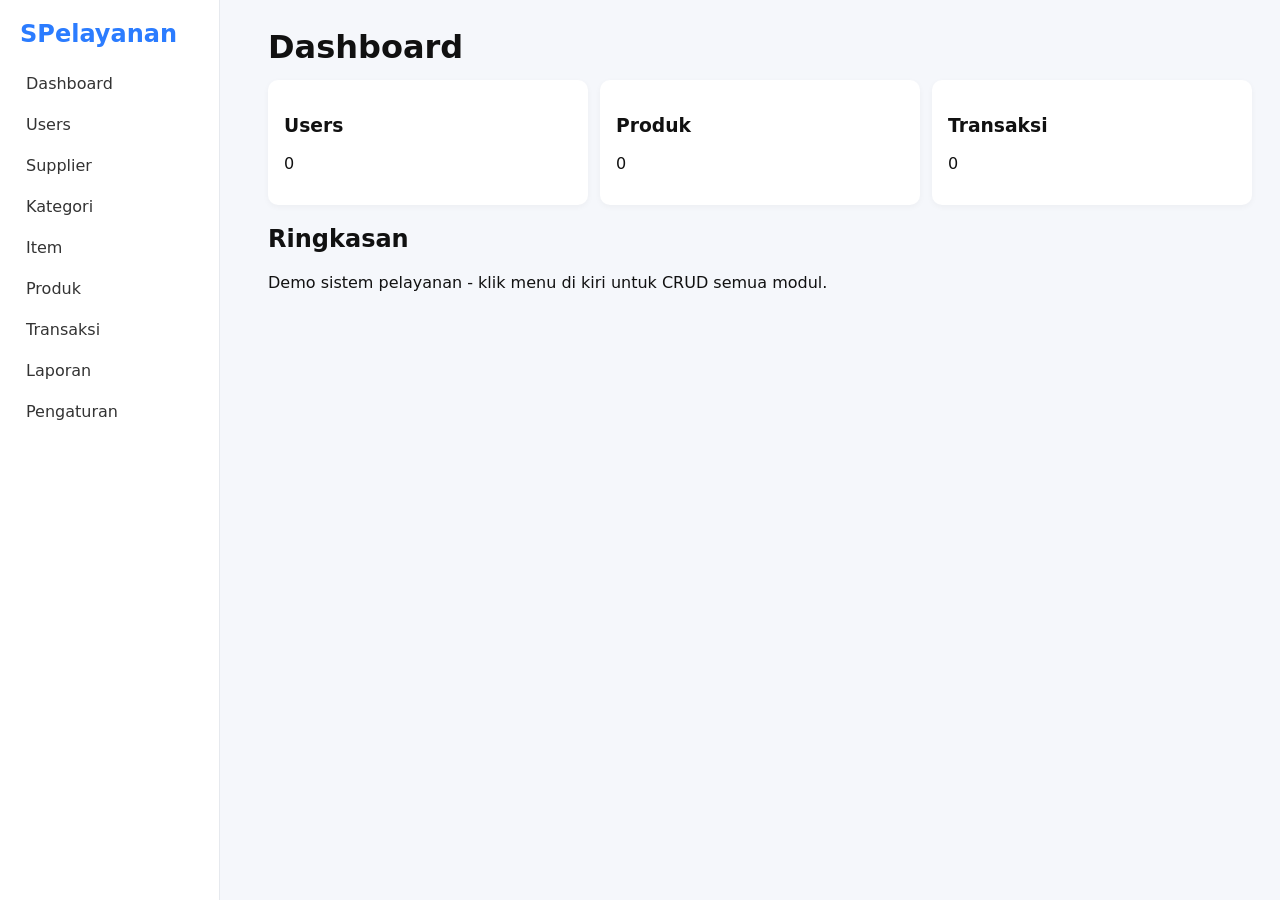
<file: index.html>
<!doctype html>
<html lang="id">
<head>
  <meta charset="utf-8" />
  <meta name="viewport" content="width=device-width, initial-scale=1" />
  <title>Sistem Pelayanan - Dashboard</title>
  <link rel="stylesheet" href="css/style.css">
</head>
<body>
  <aside class="sidebar">
    <h2>SPelayanan</h2>
    <nav>
      <a href="index.html">Dashboard</a>
      <a href="users.html">Users</a>
      <a href="supplier.html">Supplier</a>
      <a href="kategori.html">Kategori</a>
      <a href="item.html">Item</a>
      <a href="produk.html">Produk</a>
      <a href="transaksi.html">Transaksi</a>
      <a href="laporan.html">Laporan</a>
      <a href="pengaturan.html">Pengaturan</a>
    </nav>
  </aside>

  <main class="main">
    <header><h1>Dashboard</h1></header>

    <section class="cards">
      <div class="card" id="countUsers"><h3>Users</h3><p>0</p></div>
      <div class="card" id="countProduk"><h3>Produk</h3><p>0</p></div>
      <div class="card" id="countTransaksi"><h3>Transaksi</h3><p>0</p></div>
    </section>

    <section>
      <h2>Ringkasan</h2>
      <p>Demo sistem pelayanan - klik menu di kiri untuk CRUD semua modul.</p>
    </section>
  </main>

  <script src="js/storage.js"></script>
  <script>
    // update counters
    document.getElementById('countUsers').querySelector('p').innerText = storage.count('users');
    document.getElementById('countProduk').querySelector('p').innerText = storage.count('produk');
    document.getElementById('countTransaksi').querySelector('p').innerText = storage.count('transaksi');
  </script>
</body>
</html>
</file>
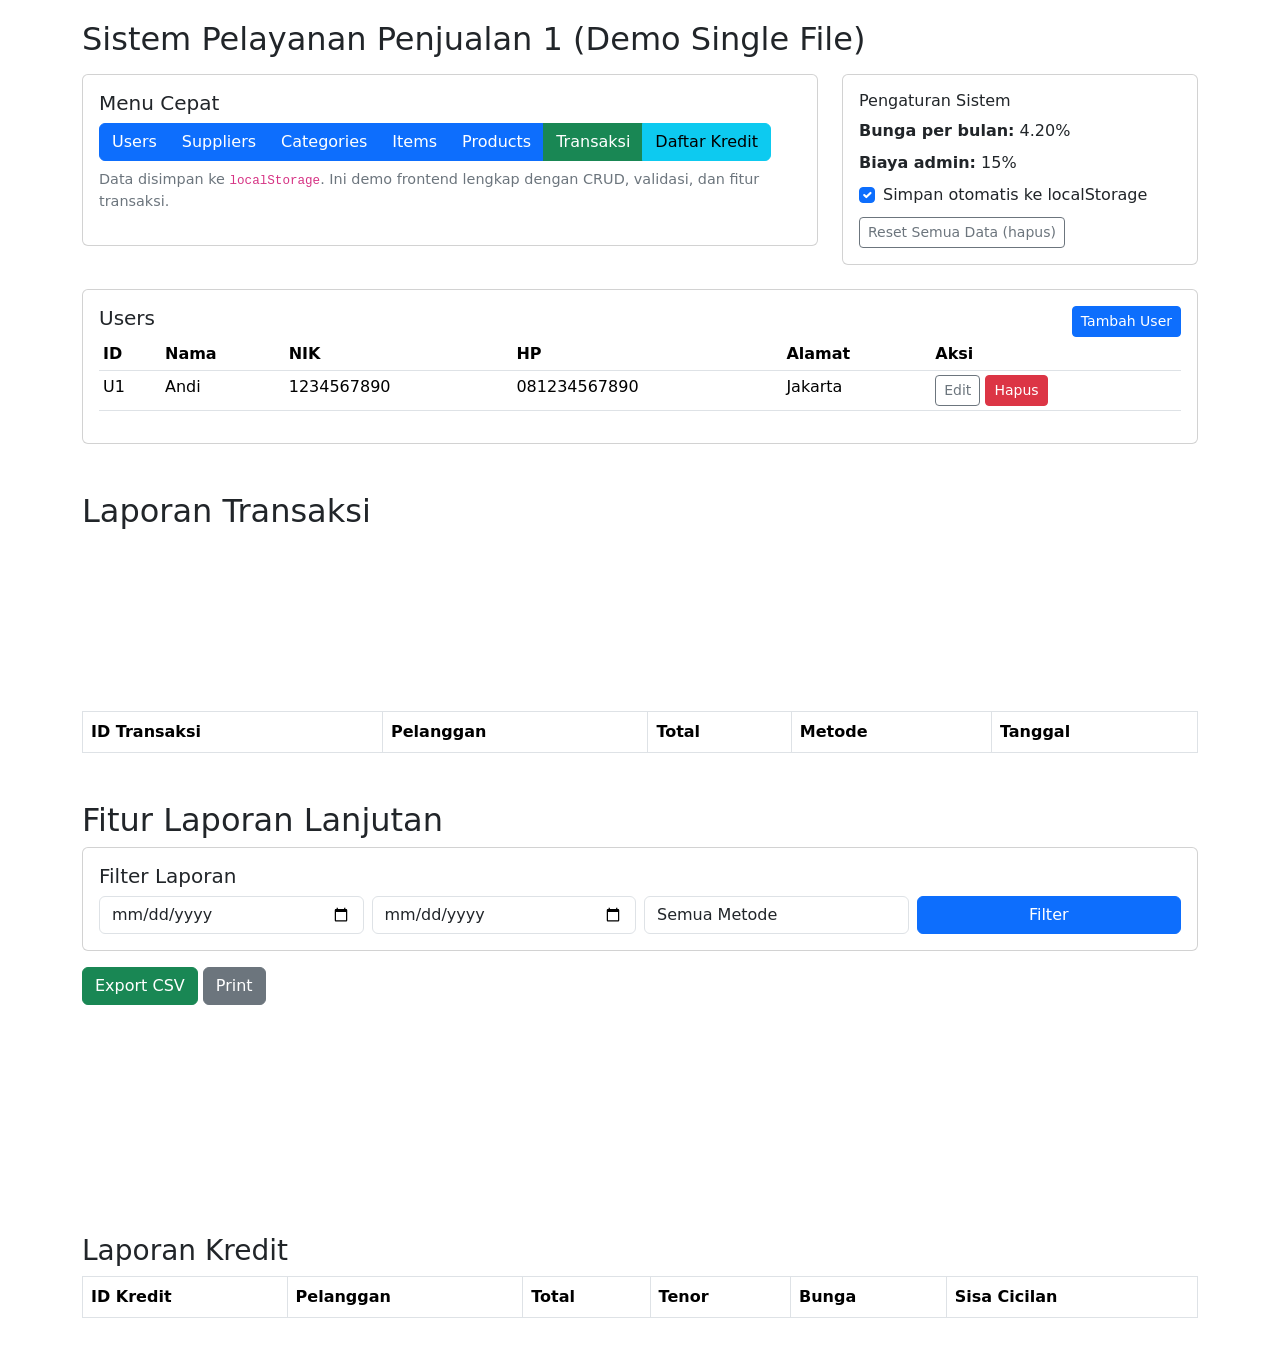
<file: ep1.html>
<!doctype html>
<html lang="id">
<head>
  <meta charset="utf-8" />
  <meta name="viewport" content="width=device-width, initial-scale=1" />
  <title>Sistem Pelayanan Penjualan 1 - Single File Demo</title>
  <link href="https://cdn.jsdelivr.net/npm/bootstrap@5.3.2/dist/css/bootstrap.min.css" rel="stylesheet">
  <style>
    body{padding:20px}
    .pointer{cursor:pointer}
    .small-muted{font-size:0.9rem;color:#6c757d}
  </style>
</head>
<body>
  <div class="container">
    <h2 class="mb-3">Sistem Pelayanan Penjualan 1 (Demo Single File)</h2>

    <div class="row mb-4">
      <div class="col-md-8">
        <div class="card">
          <div class="card-body">
            <h5>Menu Cepat</h5>
            <div class="btn-group" role="group">
              <button class="btn btn-primary" onclick="showTab('users')">Users</button>
              <button class="btn btn-primary" onclick="showTab('suppliers')">Suppliers</button>
              <button class="btn btn-primary" onclick="showTab('categories')">Categories</button>
              <button class="btn btn-primary" onclick="showTab('items')">Items</button>
              <button class="btn btn-primary" onclick="showTab('products')">Products</button>
              <button class="btn btn-success" onclick="showTab('transactions')">Transaksi</button>
              <button class="btn btn-info" onclick="showTab('credits')">Daftar Kredit</button>
            </div>
            <p class="small-muted mt-2">Data disimpan ke <code>localStorage</code>. Ini demo frontend lengkap dengan CRUD, validasi, dan fitur transaksi.</p>
          </div>
        </div>
      </div>

      <div class="col-md-4">
        <div class="card">
          <div class="card-body">
            <h6>Pengaturan Sistem</h6>
            <div class="mb-2"><strong>Bunga per bulan:</strong> <span id="cfgInterest">4.20%</span></div>
            <div class="mb-2"><strong>Biaya admin:</strong> <span id="cfgAdmin">15%</span></div>
            <div class="form-check">
              <input id="saveToLocal" class="form-check-input" type="checkbox" checked>
              <label class="form-check-label" for="saveToLocal">Simpan otomatis ke localStorage</label>
            </div>
            <button class="btn btn-sm btn-outline-secondary mt-2" onclick="resetDemo()">Reset Semua Data (hapus)</button>
          </div>
        </div>
      </div>
    </div>

    <!-- TABS -->
    <div id="mainArea"></div>

    <!-- Templates (modals) -->
    <!-- Image placeholder not necessary -->

  </div>

<script>
// ---------- Data layer (localStorage) ----------
const STORAGE_KEYS = {
  users: 'sp_users',
  suppliers: 'sp_suppliers',
  categories: 'sp_categories',
  items: 'sp_items',
  products: 'sp_products',
  transactions: 'sp_transactions',
  credits: 'sp_credits'
};

const CONFIG = { interestMonthly: 0.042, adminPercent: 0.15 };

function save(key, data){
  if(document.getElementById('saveToLocal').checked) localStorage.setItem(key, JSON.stringify(data));
}
function load(key){
  const raw = localStorage.getItem(key); return raw ? JSON.parse(raw) : [];
}

// initialize empty arrays if not present
let users = load(STORAGE_KEYS.users);
let suppliers = load(STORAGE_KEYS.suppliers);
let categories = load(STORAGE_KEYS.categories);
let items = load(STORAGE_KEYS.items);
let products = load(STORAGE_KEYS.products);
let transactions = load(STORAGE_KEYS.transactions);
let credits = load(STORAGE_KEYS.credits);

// sample seed (only if empty)
if(users.length===0){ users.push({id: 'U1', nama:'Andi', nik:'1234567890', photo:'', hp:'081234567890', alamat:'Jakarta'}); save(STORAGE_KEYS.users, users);} 
if(suppliers.length===0){ suppliers.push({id:'S1', nama:'PT. Supplier', hp:'082112345678', keterangan:'Main supplier'}); save(STORAGE_KEYS.suppliers, suppliers);} 
if(categories.length===0){ categories.push({id:'C1', nama:'Elektronik'}); save(STORAGE_KEYS.categories, categories);} 
if(items.length===0){ items.push({id:'I1', nama:'Handphone'}); save(STORAGE_KEYS.items, items);} 
if(products.length===0){ products.push({id:'P1', nama:'XPhone X', supplierId:'S1', categoryId:'C1', itemId:'I1', stok:10, harga:3500000}); save(STORAGE_KEYS.products, products);} 

// ---------- Helpers ----------
function uid(prefix){ return prefix + Math.floor(Math.random()*9000+1000); }
function formatRp(n){ return 'Rp ' + Number(n).toLocaleString('id-ID'); }
function showMsg(msg, type='success'){ alert(msg); }

// ---------- UI rendering for each tab ----------
function showTab(tab){
  const area = document.getElementById('mainArea');
  if(tab==='users') area.innerHTML = renderUsers();
  if(tab==='suppliers') area.innerHTML = renderSuppliers();
  if(tab==='categories') area.innerHTML = renderCategories();
  if(tab==='items') area.innerHTML = renderItems();
  if(tab==='products') area.innerHTML = renderProducts();
  if(tab==='transactions') area.innerHTML = renderTransactions();
  if(tab==='credits') area.innerHTML = renderCredits();
}

// ---------- USERS CRUD ----------
function renderUsers(){
  return `
  <div class="card">
    <div class="card-body">
      <h5>Users <button class="btn btn-sm btn-primary float-end" onclick="showUserForm()">Tambah User</button></h5>
      <table class="table table-sm">
        <thead><tr><th>ID</th><th>Nama</th><th>NIK</th><th>HP</th><th>Alamat</th><th>Aksi</th></tr></thead>
        <tbody>${users.map(u=>`<tr><td>${u.id}</td><td>${u.nama}</td><td>${u.nik}</td><td>${u.hp}</td><td>${u.alamat}</td><td><button class='btn btn-sm btn-outline-secondary' onclick="editUser('${u.id}')">Edit</button> <button class='btn btn-sm btn-danger' onclick="deleteUser('${u.id}')">Hapus</button></td></tr>`).join('')}</tbody>
      </table>
    </div>
  </div>
  <div id='modalArea'></div>
  `;
}
function showUserForm(edit=null){
  const existing = edit ? users.find(x=>x.id===edit) : {id:uid('U'),nama:'',nik:'',photo:'',hp:'',alamat:''};
  document.getElementById('modalArea').innerHTML = `
    <div class='card mt-3 p-3'>
      <h6>${edit? 'Edit' : 'Tambah'} User</h6>
      <div class='mb-2'><label>Nama</label><input id='u_nama' class='form-control' value='${existing.nama}'></div>
      <div class='mb-2'><label>NIK</label><input id='u_nik' class='form-control' value='${existing.nik}'></div>
      <div class='mb-2'><label>HP</label><input id='u_hp' class='form-control' value='${existing.hp}'></div>
      <div class='mb-2'><label>Alamat</label><input id='u_alamat' class='form-control' value='${existing.alamat}'></div>
      <button class='btn btn-sm btn-success' onclick="saveUser('${existing.id}')">Simpan</button>
      <button class='btn btn-sm btn-secondary' onclick="document.getElementById('modalArea').innerHTML=''">Batal</button>
    </div>
  `;
}
function saveUser(id){
  const nama = document.getElementById('u_nama').value.trim();
  const nik = document.getElementById('u_nik').value.trim();
  const hp = document.getElementById('u_hp').value.trim();
  const alamat = document.getElementById('u_alamat').value.trim();
  if(!nama || !nik) return showMsg('Nama dan NIK wajib diisi','error');
  const idx = users.findIndex(x=>x.id===id);
  if(idx>=0){ users[idx] = {id,nama,nik,photo:'',hp,alamat}; }
  else{ users.push({id,nama,nik,photo:'',hp,alamat}); }
  save(STORAGE_KEYS.users, users);
  document.getElementById('modalArea').innerHTML='';
  showTab('users');
}
function editUser(id){ showUserForm(id); }
function deleteUser(id){ if(confirm('Hapus user '+id+'?')){ users = users.filter(u=>u.id!==id); save(STORAGE_KEYS.users, users); showTab('users'); } }

// ---------- SUPPLIERS CRUD ----------
function renderSuppliers(){
  return `
    <div class='card'>
      <div class='card-body'>
        <h5>Suppliers <button class='btn btn-sm btn-primary float-end' onclick="showSupplierForm()">Tambah</button></h5>
        <table class='table table-sm'><thead><tr><th>ID</th><th>Nama Perusahaan</th><th>HP</th><th>Keterangan</th><th>Aksi</th></tr></thead>
        <tbody>${suppliers.map(s=>`<tr><td>${s.id}</td><td>${s.nama}</td><td>${s.hp}</td><td>${s.keterangan||''}</td><td><button class='btn btn-sm btn-outline-secondary' onclick="editSupplier('${s.id}')">Edit</button> <button class='btn btn-sm btn-danger' onclick="deleteSupplier('${s.id}')">Hapus</button></td></tr>`).join('')}</tbody></table>
      </div>
    </div>
    <div id='modalArea'></div>
  `;
}
function showSupplierForm(edit=null){ const ex = edit ? suppliers.find(x=>x.id===edit) : {id:uid('S'),nama:'',hp:'',keterangan:''};
  document.getElementById('modalArea').innerHTML = `
    <div class='card mt-3 p-3'>
      <h6>${edit? 'Edit' : 'Tambah'} Supplier</h6>
      <div class='mb-2'><label>Nama Perusahaan</label><input id='s_nama' class='form-control' value='${ex.nama}'></div>
      <div class='mb-2'><label>HP</label><input id='s_hp' class='form-control' value='${ex.hp}'></div>
      <div class='mb-2'><label>Keterangan</label><input id='s_ket' class='form-control' value='${ex.keterangan}'></div>
      <button class='btn btn-sm btn-success' onclick="saveSupplier('${ex.id}')">Simpan</button>
      <button class='btn btn-sm btn-secondary' onclick="document.getElementById('modalArea').innerHTML=''">Batal</button>
    </div>`;
}
function saveSupplier(id){ const nama=document.getElementById('s_nama').value.trim(); const hp=document.getElementById('s_hp').value.trim(); const k=document.getElementById('s_ket').value.trim(); if(!nama) return showMsg('Nama perusahaan wajib'); const idx=suppliers.findIndex(x=>x.id===id); if(idx>=0) suppliers[idx]={id,nama,hp,keterangan:k}; else suppliers.push({id,nama,hp,keterangan:k}); save(STORAGE_KEYS.suppliers,suppliers); document.getElementById('modalArea').innerHTML=''; showTab('suppliers'); }
function editSupplier(id){ showSupplierForm(id); }
function deleteSupplier(id){ if(confirm('Hapus supplier '+id+'?')){ suppliers=suppliers.filter(s=>s.id!==id); save(STORAGE_KEYS.suppliers,suppliers); showTab('suppliers'); }}

// ---------- CATEGORIES CRUD ----------
function renderCategories(){
  return `
    <div class='card'>
      <div class='card-body'>
        <h5>Kategori <button class='btn btn-sm btn-primary float-end' onclick="showCategoryForm()">Tambah</button></h5>
        <table class='table table-sm'><thead><tr><th>ID</th><th>Nama</th><th>Aksi</th></tr></thead>
        <tbody>${categories.map(c=>`<tr><td>${c.id}</td><td>${c.nama}</td><td><button class='btn btn-sm btn-outline-secondary' onclick="editCategory('${c.id}')">Edit</button> <button class='btn btn-sm btn-danger' onclick="deleteCategory('${c.id}')">Hapus</button></td></tr>`).join('')}</tbody></table>
      </div>
    </div>
    <div id='modalArea'></div>
  `;
}
function showCategoryForm(edit=null){ const ex = edit ? categories.find(x=>x.id===edit) : {id:uid('C'),nama:''}; document.getElementById('modalArea').innerHTML = `
  <div class='card mt-3 p-3'>
    <h6>${edit? 'Edit' : 'Tambah'} Kategori</h6>
    <div class='mb-2'><label>Nama</label><input id='c_nama' class='form-control' value='${ex.nama}'></div>
    <button class='btn btn-sm btn-success' onclick="saveCategory('${ex.id}')">Simpan</button>
    <button class='btn btn-sm btn-secondary' onclick="document.getElementById('modalArea').innerHTML=''">Batal</button>
  </div>`; }
function saveCategory(id){ const nama=document.getElementById('c_nama').value.trim(); if(!nama) return showMsg('Nama kategori wajib'); const idx=categories.findIndex(x=>x.id===id); if(idx>=0) categories[idx]={id,nama}; else categories.push({id,nama}); save(STORAGE_KEYS.categories,categories); document.getElementById('modalArea').innerHTML=''; showTab('categories'); }
function editCategory(id){ showCategoryForm(id); }
function deleteCategory(id){ if(confirm('Hapus kategori '+id+'?')){ categories=categories.filter(c=>c.id!==id); save(STORAGE_KEYS.categories,categories); showTab('categories'); }}

// ---------- ITEMS CRUD ----------
function renderItems(){
  return `
    <div class='card'>
      <div class='card-body'>
        <h5>Items <button class='btn btn-sm btn-primary float-end' onclick="showItemForm()">Tambah</button></h5>
        <table class='table table-sm'><thead><tr><th>ID</th><th>Nama</th><th>Aksi</th></tr></thead>
        <tbody>${items.map(i=>`<tr><td>${i.id}</td><td>${i.nama}</td><td><button class='btn btn-sm btn-outline-secondary' onclick="editItem('${i.id}')">Edit</button> <button class='btn btn-sm btn-danger' onclick="deleteItem('${i.id}')">Hapus</button></td></tr>`).join('')}</tbody></table>
      </div>
    </div>
    <div id='modalArea'></div>
  `;
}
function showItemForm(edit=null){ const ex = edit ? items.find(x=>x.id===edit) : {id:uid('I'),nama:''}; document.getElementById('modalArea').innerHTML = `
  <div class='card mt-3 p-3'>
    <h6>${edit? 'Edit' : 'Tambah'} Item</h6>
    <div class='mb-2'><label>Nama</label><input id='i_nama' class='form-control' value='${ex.nama}'></div>
    <button class='btn btn-sm btn-success' onclick="saveItem('${ex.id}')">Simpan</button>
    <button class='btn btn-sm btn-secondary' onclick="document.getElementById('modalArea').innerHTML=''">Batal</button>
  </div>`; }
function saveItem(id){ const nama=document.getElementById('i_nama').value.trim(); if(!nama) return showMsg('Nama item wajib'); const idx=items.findIndex(x=>x.id===id); if(idx>=0) items[idx]={id,nama}; else items.push({id,nama}); save(STORAGE_KEYS.items,items); document.getElementById('modalArea').innerHTML=''; showTab('items'); }
function editItem(id){ showItemForm(id); }
function deleteItem(id){ if(confirm('Hapus item '+id+'?')){ items=items.filter(i=>i.id!==id); save(STORAGE_KEYS.items,items); showTab('items'); }}

// ---------- PRODUCTS CRUD ----------
function renderProducts(){
  return `
    <div class='card'>
      <div class='card-body'>
        <h5>Products <button class='btn btn-sm btn-primary float-end' onclick="showProductForm()">Tambah Produk</button></h5>
        <table class='table table-sm'><thead><tr><th>ID</th><th>Nama Produk</th><th>Supplier</th><th>Kategori</th><th>Item</th><th>Stok</th><th>Harga</th><th>Aksi</th></tr></thead>
        <tbody>${products.map(p=>`<tr><td>${p.id}</td><td>${p.nama}</td><td>${(suppliers.find(s=>s.id===p.supplierId)||{}).nama||''}</td><td>${(categories.find(c=>c.id===p.categoryId)||{}).nama||''}</td><td>${(items.find(i=>i.id===p.itemId)||{}).nama||''}</td><td>${p.stok}</td><td>${formatRp(p.harga)}</td><td><button class='btn btn-sm btn-outline-secondary' onclick="editProduct('${p.id}')">Edit</button> <button class='btn btn-sm btn-danger' onclick="deleteProduct('${p.id}')">Hapus</button></td></tr>`).join('')}</tbody></table>
      </div>
    </div>
    <div id='modalArea'></div>
  `;
}
function showProductForm(edit=null){ const ex = edit ? products.find(x=>x.id===edit) : {id:uid('P'),nama:'',supplierId:'',categoryId:'',itemId:'',stok:0,harga:0};
  const supOptions = suppliers.map(s=>`<option value='${s.id}' ${s.id===ex.supplierId?'selected':''}>${s.nama}</option>`).join('');
  const catOptions = categories.map(c=>`<option value='${c.id}' ${c.id===ex.categoryId?'selected':''}>${c.nama}</option>`).join('');
  const itemOptions = items.map(i=>`<option value='${i.id}' ${i.id===ex.itemId?'selected':''}>${i.nama}</option>`).join('');
  document.getElementById('modalArea').innerHTML = `
    <div class='card mt-3 p-3'>
      <h6>${edit? 'Edit' : 'Tambah'} Produk</h6>
      <div class='mb-2'><label>Nama Produk</label><input id='p_nama' class='form-control' value='${ex.nama}'></div>
      <div class='mb-2'><label>Supplier</label><select id='p_supplier' class='form-control'><option value=''>-- pilih --</option>${supOptions}</select></div>
      <div class='mb-2'><label>Kategori</label><select id='p_cat' class='form-control'><option value=''>-- pilih --</option>${catOptions}</select></div>
      <div class='mb-2'><label>Item</label><select id='p_item' class='form-control'><option value=''>-- pilih --</option>${itemOptions}</select></div>
      <div class='mb-2'><label>Stok</label><input id='p_stok' type='number' min='0' class='form-control' value='${ex.stok}'></div>
      <div class='mb-2'><label>Harga (angka)</label><input id='p_harga' type='number' min='0' class='form-control' value='${ex.harga}'></div>
      <button class='btn btn-sm btn-success' onclick="saveProduct('${ex.id}')">Simpan</button>
      <button class='btn btn-sm btn-secondary' onclick="document.getElementById('modalArea').innerHTML=''">Batal</button>
    </div>
  `;
}
function saveProduct(id){ const nama=document.getElementById('p_nama').value.trim(); const supplierId=document.getElementById('p_supplier').value; const categoryId=document.getElementById('p_cat').value; const itemId=document.getElementById('p_item').value; const stok=parseInt(document.getElementById('p_stok').value||0); const harga=parseFloat(document.getElementById('p_harga').value||0);
  if(!nama || !supplierId || !categoryId || !itemId) return showMsg('Lengkapi semua field produk');
  const idx = products.findIndex(x=>x.id===id);
  if(idx>=0) products[idx]={id,nama,supplierId,categoryId,itemId,stok,harga}; else products.push({id,nama,supplierId,categoryId,itemId,stok,harga});
  save(STORAGE_KEYS.products,products); document.getElementById('modalArea').innerHTML=''; showTab('products'); }
function editProduct(id){ showProductForm(id); }
function deleteProduct(id){ if(confirm('Hapus produk '+id+'?')){ products=products.filter(p=>p.id!==id); save(STORAGE_KEYS.products,products); showTab('products'); }}

// ---------- TRANSACTIONS ----------
function renderTransactions(){
  return `
    <div class='card'>
      <div class='card-body'>
        <h5>Transaksi <button class='btn btn-sm btn-success float-end' onclick="startTransaction()">Buat Transaksi Baru</button></h5>
        <table class='table table-sm'><thead><tr><th>ID</th><th>Nama Pelanggan</th><th>Total</th><th>Metode</th><th>Status</th><th>Aksi</th></tr></thead>
        <tbody>${transactions.map(t=>`<tr><td>${t.id}</td><td>${t.nama_pelanggan}</td><td>${formatRp(t.total)}</td><td>${t.metode}</td><td>${t.status}</td><td><button class='btn btn-sm btn-outline-secondary' onclick="viewTransaction('${t.id}')">Detail</button></td></tr>`).join('')}</tbody></table>
      </div>
    </div>
    <div id='modalArea'></div>
  `;
}

function startTransaction(){
  const newId = uid('T');
  document.getElementById('modalArea').innerHTML = getTransactionForm(newId);
}

function getTransactionForm(trId){
  const userOptions = users.map(u=>`<option value='${u.id}'>${u.nama} (${u.id})</option>`).join('');
  const productRows = products.map(p=>`<tr data-pid='${p.id}'><td>${p.nama}</td><td>${p.stok}</td><td>${formatRp(p.harga)}</td><td><input type='number' class='form-control qty' min='0' value='0' style='width:120px'></td><td class='lineTotal'>Rp 0</td></tr>`).join('');
  return `
  <div class='card mt-3 p-3'>
    <h6>Buat Transaksi (${trId})</h6>
    <div class='mb-2'>
      <label>Opsi Pelanggan</label>
      <select id='trx_customer_mode' class='form-control' onchange='onCustomerModeChange()'>
        <option value='member'>Member</option>
        <option value='umum'>Umum</option>
      </select>
    </div>
    <div id='customerArea' class='mb-2'>
      <label>Pilih Member</label>
      <select id='trx_member_select' class='form-control'><option value=''>-- pilih member --</option>${userOptions}</select>
    </div>
    <div id='customerUmum' style='display:none'>
      <div class='mb-2'><label>Nama Pelanggan (umum)</label><input id='trx_umum_nama' class='form-control'></div>
      <div class='mb-2'><label>HP</label><input id='trx_umum_hp' class='form-control'></div>
    </div>

    <h6 class='mt-3'>Pilih Produk</h6>
    <table class='table table-sm'>
      <thead><tr><th>Nama</th><th>Stok</th><th>Harga</th><th>Qty</th><th>Subtotal</th></tr></thead>
      <tbody id='trx_product_list'>${productRows}</tbody>
    </table>

    <div class='row'>
      <div class='col-md-4'>
        <label>Diskon</label>
        <div class='input-group'>
          <select id='trx_discount_type' class='form-control' style='width:120px'><option value='off'>Off</option><option value='percent'>%</option><option value='rp'>Rp</option></select>
          <input id='trx_discount_value' class='form-control' value='0'>
        </div>
      </div>
      <div class='col-md-4'>
        <label>Uang Muka (angka)</label>
        <input id='trx_dp' class='form-control' value='0'>
      </div>
      <div class='col-md-4'>
        <label>Metode Pembayaran</label>
        <select id='trx_metode' class='form-control' onchange='onMetodeChange()'><option value='cash'>Cash</option><option value='tf'>Transfer</option><option value='kredit'>Kredit</option></select>
      </div>
    </div>

    <div id='metode_extra' class='mt-3'></div>

    <div class='mt-3'>
      <button class='btn btn-success' onclick="processTransaction('${trId}')">Proses & Simpan</button>
      <button class='btn btn-secondary' onclick="document.getElementById('modalArea').innerHTML=''">Batal</button>
    </div>
  </div>
  `;
}

function onCustomerModeChange(){ const val = document.getElementById('trx_customer_mode').value; document.getElementById('customerArea').style.display = val==='member'?'block':'none'; document.getElementById('customerUmum').style.display = val==='umum'?'block':'none'; }

function onMetodeChange(){ const m = document.getElementById('trx_metode').value; const area = document.getElementById('metode_extra'); area.innerHTML=''; if(m==='tf') area.innerHTML = `<div class='mb-2'><label>Bukti TF (simulasi: ketik nomor bukti)</label><input id='tf_bukti' class='form-control'></div>`; if(m==='kredit') area.innerHTML = `<div class='mb-2'><label>Tenor</label><select id='k_tenor' class='form-control'><option value='1'>1 bulan</option><option value='3'>3 bulan</option><option value='6'>6 bulan</option><option value='9'>9 bulan</option><option value='12'>12 bulan</option></select></div>`; }

// compute line totals when qty changes
setInterval(()=>{
  const list = document.querySelectorAll('#trx_product_list tr');
  list.forEach(row=>{
    const pid = row.getAttribute('data-pid');
    const qty = Number(row.querySelector('.qty').value || 0);
    const prod = products.find(p=>p.id===pid);
    let subtotal = qty * (prod?prod.harga:0);
    row.querySelector('.lineTotal').innerText = subtotal ? formatRp(subtotal) : 'Rp 0';
  });
},400);

function processTransaction(trId){
  // get customer
  const mode = document.getElementById('trx_customer_mode').value;
  let nama_pelanggan=''; let id_pelanggan='';
  if(mode==='member'){ id_pelanggan = document.getElementById('trx_member_select').value; if(!id_pelanggan) return showMsg('Pilih member atau ubah ke Umum'); const u = users.find(x=>x.id===id_pelanggan); nama_pelanggan = u?u.nama:''; }
  else { nama_pelanggan = document.getElementById('trx_umum_nama').value.trim(); if(!nama_pelanggan) return showMsg('Isi nama pelanggan umum'); id_pelanggan = uid('G'); }

  // collect cart
  const rows = document.querySelectorAll('#trx_product_list tr');
  const list = [];
  rows.forEach(r=>{
    const pid = r.getAttribute('data-pid'); const qty = Number(r.querySelector('.qty').value || 0);
    if(qty>0){ const prod = products.find(p=>p.id===pid); if(!prod) return; if(qty>prod.stok) return showMsg('Qty melebihi stok untuk '+prod.nama); list.push({productId:pid, nama:prod.nama, harga:prod.harga, qty, stokBefore:prod.stok}); }
  });
  if(list.length===0) return showMsg('Pilih minimal 1 produk');

  // compute totals
  let subtotal = list.reduce((s,it)=>s + it.harga*it.qty,0);
  const dType = document.getElementById('trx_discount_type').value; const dVal = Number(document.getElementById('trx_discount_value').value || 0);
  let diskon = 0;
  if(dType==='percent') diskon = subtotal * (dVal/100);
  if(dType==='rp') diskon = dVal;
  // ensure diskon not exceed subtotal
  if(diskon > subtotal) diskon = subtotal;
  const totalBefore = subtotal - diskon;
  const dp = Number(document.getElementById('trx_dp').value || 0);
  if(dp > totalBefore) return showMsg('Uang muka tidak boleh lebih besar dari total');
  const metode = document.getElementById('trx_metode').value;

  // payment logic
  let status = 'Belum Lunas';
  let note = '';

  if(metode==='cash'){
    // if dp == totalBefore => lunas, else if dp < totalBefore => redirect to kredit per user request
    if(dp >= totalBefore){ status='Lunas'; }
    else { // re-route to kredit automatically per requirement
      return showMsg('Pembayaran cash kurang — akan dialihkan ke proses kredit. Pilih metode Kredit.');
    }
  }
  if(metode==='tf'){
    const bukti = document.getElementById('tf_bukti').value.trim(); if(!bukti) return showMsg('Masukkan nomor/ bukti TF (simulasi)'); note = 'Bukti TF: '+bukti + ' (menunggu konfirmasi)'; status='Menunggu Konfirmasi TF';
  }
  if(metode==='kredit'){
    const tenor = Number(document.getElementById('k_tenor').value);
    // admin fee 15% from produk yang dibeli
    const adminFee = totalBefore * CONFIG.adminPercent;
    const loanPrincipal = (totalBefore - dp) + adminFee; // principal to credit
    const r = CONFIG.interestMonthly; const n = tenor;
    // monthly payment (annuity)
    const monthly = (r===0) ? (loanPrincipal / n) : (loanPrincipal * r / (1 - Math.pow(1 + r, -n)));

    // create credit schedule
    const schedule = [];
    let remaining = loanPrincipal;
    for(let i=1;i<=n;i++){
      const interest = remaining * r;
      const principalPaid = monthly - interest;
      remaining = Math.max(0, remaining - principalPaid);
      schedule.push({cicilan_ke:i, bayar: Number(monthly.toFixed(2)), bunga: Number(interest.toFixed(2)), pokok: Number(principalPaid.toFixed(2)), sisa: Number(remaining.toFixed(2)), status:'Belum Dibayar', jatuh_tempo: new Date(Date.now() + i*30*24*3600*1000).toISOString().slice(0,10)});
    }
    // save credit record
    const creditId = uid('CR');
    credits.push({id:creditId, transaksiId:trId, nama_pelanggan, id_pelanggan, list, subtotal, diskon, totalBefore, dp, adminFee, loanPrincipal: Number(loanPrincipal.toFixed(2)), tenor:n, monthly: Number(monthly.toFixed(2)), schedule, status:'Aktif'});
    save(STORAGE_KEYS.credits, credits);
    status = 'Kredit - Aktif'; note = 'Credit ID: '+creditId;
  }

  // finalize transaction object
  const trx = {id:trId, nama_pelanggan, id_pelanggan, list, subtotal, diskon, total: Number((subtotal-diskon).toFixed(2)), dp, metode, status, note, created_at:new Date().toISOString() };
  // reduce stok if paid or credit (we still reduce stok)
  trx.list.forEach(it=>{ const prod = products.find(p=>p.id===it.productId); if(prod){ prod.stok = prod.stok - it.qty; if(prod.stok < 0) prod.stok = 0; }});
  save(STORAGE_KEYS.products, products);
  transactions.push(trx); save(STORAGE_KEYS.transactions, transactions);

  document.getElementById('modalArea').innerHTML='';
  showTab('transactions');
  if(metode==='kredit') showMsg('Transaksi disimpan dan kredit dibuat. ID kredit: '+credits[credits.length-1].id);
}

function viewTransaction(id){ const t = transactions.find(x=>x.id===id); if(!t) return showMsg('Transaksi tidak ditemukan');
  document.getElementById('modalArea').innerHTML = `<div class='card mt-3 p-3'><h6>Detail Transaksi ${t.id}</h6>
  <div><strong>Pelanggan:</strong> ${t.nama_pelanggan}</div>
  <div><strong>Total:</strong> ${formatRp(t.total)}</div>
  <div><strong>Metode:</strong> ${t.metode} - ${t.status}</div>
  <div class='mt-2'><h6>Daftar Produk</h6><ul>${t.list.map(l=>`<li>${l.nama} x ${l.qty} = ${formatRp(l.harga*l.qty)}</li>`).join('')}</ul></div>
  <button class='btn btn-sm btn-secondary' onclick="document.getElementById('modalArea').innerHTML=''">Tutup</button>
  </div>`;
}

// ---------- CREDITS LIST & PAY INSTALLMENT ----------
function renderCredits(){
  return `
  <div class='card'>
    <div class='card-body'>
      <h5>Daftar Kredit <button class='btn btn-sm btn-primary float-end' onclick="recomputeConfig()">Refresh Config</button></h5>
      <table class='table table-sm'><thead><tr><th>ID Kredit</th><th>Transaksi</th><th>Pelanggan</th><th>Tenor</th><th>Monthly</th><th>Status</th><th>Aksi</th></tr></thead>
      <tbody>${credits.map(c=>`<tr><td>${c.id}</td><td>${c.transaksiId}</td><td>${c.nama_pelanggan}</td><td>${c.tenor} bulan</td><td>${formatRp(c.monthly)}</td><td>${c.status}</td><td><button class='btn btn-sm btn-outline-secondary' onclick="viewCredit('${c.id}')">Detail</button> <button class='btn btn-sm btn-success' onclick="payInstallmentPrompt('${c.id}')">Bayar Cicilan</button></td></tr>`).join('')}</tbody></table>
    </div>
  </div>
  <div id='modalArea'></div>
  `;
}

function viewCredit(id){ const c = credits.find(x=>x.id===id); if(!c) return showMsg('Credit not found'); document.getElementById('modalArea').innerHTML = `<div class='card mt-3 p-3'><h6>Detail Kredit ${c.id}</h6>
  <div><strong>Transaksi:</strong> ${c.transaksiId}</div><div><strong>Pelanggan:</strong> ${c.nama_pelanggan}</div><div><strong>Total Pinjaman:</strong> ${formatRp(c.loanPrincipal)}</div>
  <div class='mt-2'><h6>Jadwal Pembayaran</h6><table class='table table-sm'><thead><tr><th>Ke</th><th>Jatuh Tempo</th><th>Bayar</th><th>Bunga</th><th>Pokok</th><th>Sisa</th><th>Status</th></tr></thead><tbody>${c.schedule.map(s=>`<tr><td>${s.cicilan_ke}</td><td>${s.jatuh_tempo}</td><td>${formatRp(s.bayar)}</td><td>${formatRp(s.bunga)}</td><td>${formatRp(s.pokok)}</td><td>${formatRp(s.sisa)}</td><td>${s.status}</td></tr>`).join('')}</tbody></table></div>
  <button class='btn btn-sm btn-secondary' onclick="document.getElementById('modalArea').innerHTML=''">Tutup</button>
  </div>`; }

function payInstallmentPrompt(creditId){ const c = credits.find(x=>x.id===creditId); if(!c) return showMsg('Credit not found'); const unpaid = c.schedule.find(s=>s.status==='Belum Dibayar'); if(!unpaid) return showMsg('Semua cicilan sudah lunas'); const amt = unpaid.bayar; if(confirm('Bayar cicilan ke-'+unpaid.cicilan_ke+' sebesar '+formatRp(amt)+'?')){ // mark paid
    unpaid.status='Dibayar'; save(STORAGE_KEYS.credits, credits); showTab('credits'); showMsg('Pembayaran tersimpan'); }
}

// ---------- Utilities ----------
function recomputeConfig(){ document.getElementById('cfgInterest').innerText = (CONFIG.interestMonthly*100).toFixed(2)+'%'; document.getElementById('cfgAdmin').innerText = (CONFIG.adminPercent*100).toFixed(0)+'%'; }
recomputeConfig();

function resetDemo(){ if(confirm('Hapus semua data demo dari localStorage?')){ Object.values(STORAGE_KEYS).forEach(k=>localStorage.removeItem(k)); location.reload(); }}

// expose showTab on load
showTab('users');

</script>
<script src="https://cdn.jsdelivr.net/npm/bootstrap@5.3.2/dist/js/bootstrap.bundle.min.js"></script>
  <!-- Laporan & Chart Section (Enhanced) -->
  <section id="reportSection" class="container mt-5">
    <h2>Laporan Transaksi</h2>
    <div>
      <canvas id="salesChart"></canvas>
    </div>
    <table id="reportTable" class="table table-bordered mt-3">
      <thead>
        <tr>
          <th>ID Transaksi</th>
          <th>Pelanggan</th>
          <th>Total</th>
          <th>Metode</th>
          <th>Tanggal</th>
        </tr>
      </thead>
      <tbody></tbody>
    </table>
  </section>

<!-- Filter, Export, Pie Chart, Kredit Report -->
<section id="reportAdvanced" class="container mt-5">
  <h2>Fitur Laporan Lanjutan</h2>

  <!-- Filter -->
  <div class="card p-3 mb-3">
    <h5>Filter Laporan</h5>
    <div class="row g-2">
      <div class="col-md-3">
        <input type="date" id="filterStart" class="form-control" />
      </div>
      <div class="col-md-3">
        <input type="date" id="filterEnd" class="form-control" />
      </div>
      <div class="col-md-3">
        <select id="filterPayment" class="form-control">
          <option value="">Semua Metode</option>
          <option value="cash">Cash</option>
          <option value="transfer">Transfer</option>
          <option value="kredit">Kredit</option>
        </select>
      </div>
      <div class="col-md-3">
        <button class="btn btn-primary w-100" onclick="applyFilter()">Filter</button>
      </div>
    </div>
  </div>

  <!-- Export -->
  <div class="mb-3">
    <button class="btn btn-success" onclick="exportCSV()">Export CSV</button>
    <button class="btn btn-secondary" onclick="window.print()">Print</button>
  </div>

  <!-- Pie Chart -->
  <div class="mt-4">
    <canvas id="paymentChart"></canvas>
  </div>

  <!-- Kredit Report -->
  <h3 class="mt-5">Laporan Kredit</h3>
  <table id="creditReportTable" class="table table-bordered">
    <thead>
      <tr>
        <th>ID Kredit</th>
        <th>Pelanggan</th>
        <th>Total</th>
        <th>Tenor</th>
        <th>Bunga</th>
        <th>Sisa Cicilan</th>
      </tr>
    </thead>
    <tbody></tbody>
  </table>
</section>

<script>
  // FILTER FUNCTION
  function applyFilter() {
    const start = document.getElementById('filterStart').value;
    const end = document.getElementById('filterEnd').value;
    const method = document.getElementById('filterPayment').value;
    const data = JSON.parse(localStorage.getItem('transactions') || '[]');
    const tbody = document.querySelector('#reportTable tbody');
    tbody.innerHTML = '';

    data.filter(tr => {
      const date = tr.date.split(' ')[0];
      if (start && date < start) return false;
      if (end && date > end) return false;
      if (method && tr.paymentMethod !== method) return false;
      return true;
    }).forEach(tr => {
      tbody.innerHTML += `<tr>
        <td>${tr.id}</td>
        <td>${tr.customerName}</td>
        <td>${tr.total}</td>
        <td>${tr.paymentMethod}</td>
        <td>${tr.date}</td>
      </tr>`;
    });
  }

  // EXPORT CSV
  function exportCSV() {
    const data = JSON.parse(localStorage.getItem('transactions') || '[]');
    let csv = 'ID,Customer,Total,Method,Date
';
    data.forEach(tr => {
      csv += `${tr.id},${tr.customerName},${tr.total},${tr.paymentMethod},${tr.date}
`;
    });

    const blob = new Blob([csv], { type: 'text/csv' });
    const a = document.createElement('a');
    a.href = URL.createObjectURL(blob);
    a.download = 'laporan_transaksi.csv';
    a.click();
  }

  // PIE CHART (Payment Distribution)
  function loadPaymentChart() {
    const ctx = document.getElementById('paymentChart');
    const data = JSON.parse(localStorage.getItem('transactions') || '[]');
    const count = { cash: 0, transfer: 0, kredit: 0 };

    data.forEach(tr => count[tr.paymentMethod]++);

    new Chart(ctx, {
      type: 'pie',
      data: {
        labels: ['Cash', 'Transfer', 'Kredit'],
        datasets: [{ data: [count.cash, count.transfer, count.kredit] }]
      }
    });
  }

  // CREDIT REPORT
  function loadCreditReport() {
    const data = JSON.parse(localStorage.getItem('credits') || '[]');
    const tbody = document.querySelector('#creditReportTable tbody');
    tbody.innerHTML = '';

    data.forEach(cr => {
      tbody.innerHTML += `<tr>
        <td>${cr.id}</td>
        <td>${cr.customer}</td>
        <td>${cr.total}</td>
        <td>${cr.tenor} bulan</td>
        <td>${cr.interest}%</td>
        <td>${cr.remaining}</td>
      </tr>`;
    });
  }

  // LOAD ALL
  loadPaymentChart();
  loadCreditReport();
</script>
</body>

  <script>
    // Generate Laporan Table
    function loadReport() {
      const data = JSON.parse(localStorage.getItem('transactions') || '[]');
      const tbody = document.querySelector('#reportTable tbody');
      tbody.innerHTML = '';
      data.forEach(tr => {
        const row = `<tr>
          <td>${tr.id}</td>
          <td>${tr.customerName}</td>
          <td>${tr.total}</td>
          <td>${tr.paymentMethod}</td>
          <td>${tr.date}</td>
        </tr>`;
        tbody.innerHTML += row;
      });
    }

    // Generate Chart
    function loadChart() {
      const ctx = document.getElementById('salesChart');
      const data = JSON.parse(localStorage.getItem('transactions') || '[]');
      const monthly = {};

      data.forEach(tr => {
        const month = new Date(tr.date).toLocaleString('default', { month: 'short' });
        monthly[month] = (monthly[month] || 0) + Number(tr.total);
      });

      new Chart(ctx, {
        type: 'bar',
        data: {
          labels: Object.keys(monthly),
          datasets: [{
            label: 'Total Penjualan per Bulan',
            data: Object.values(monthly)
          }]
        }
      });
    }

    // Load on open
    loadReport();
    loadChart();
  </script>
</body>
</html>
</file>
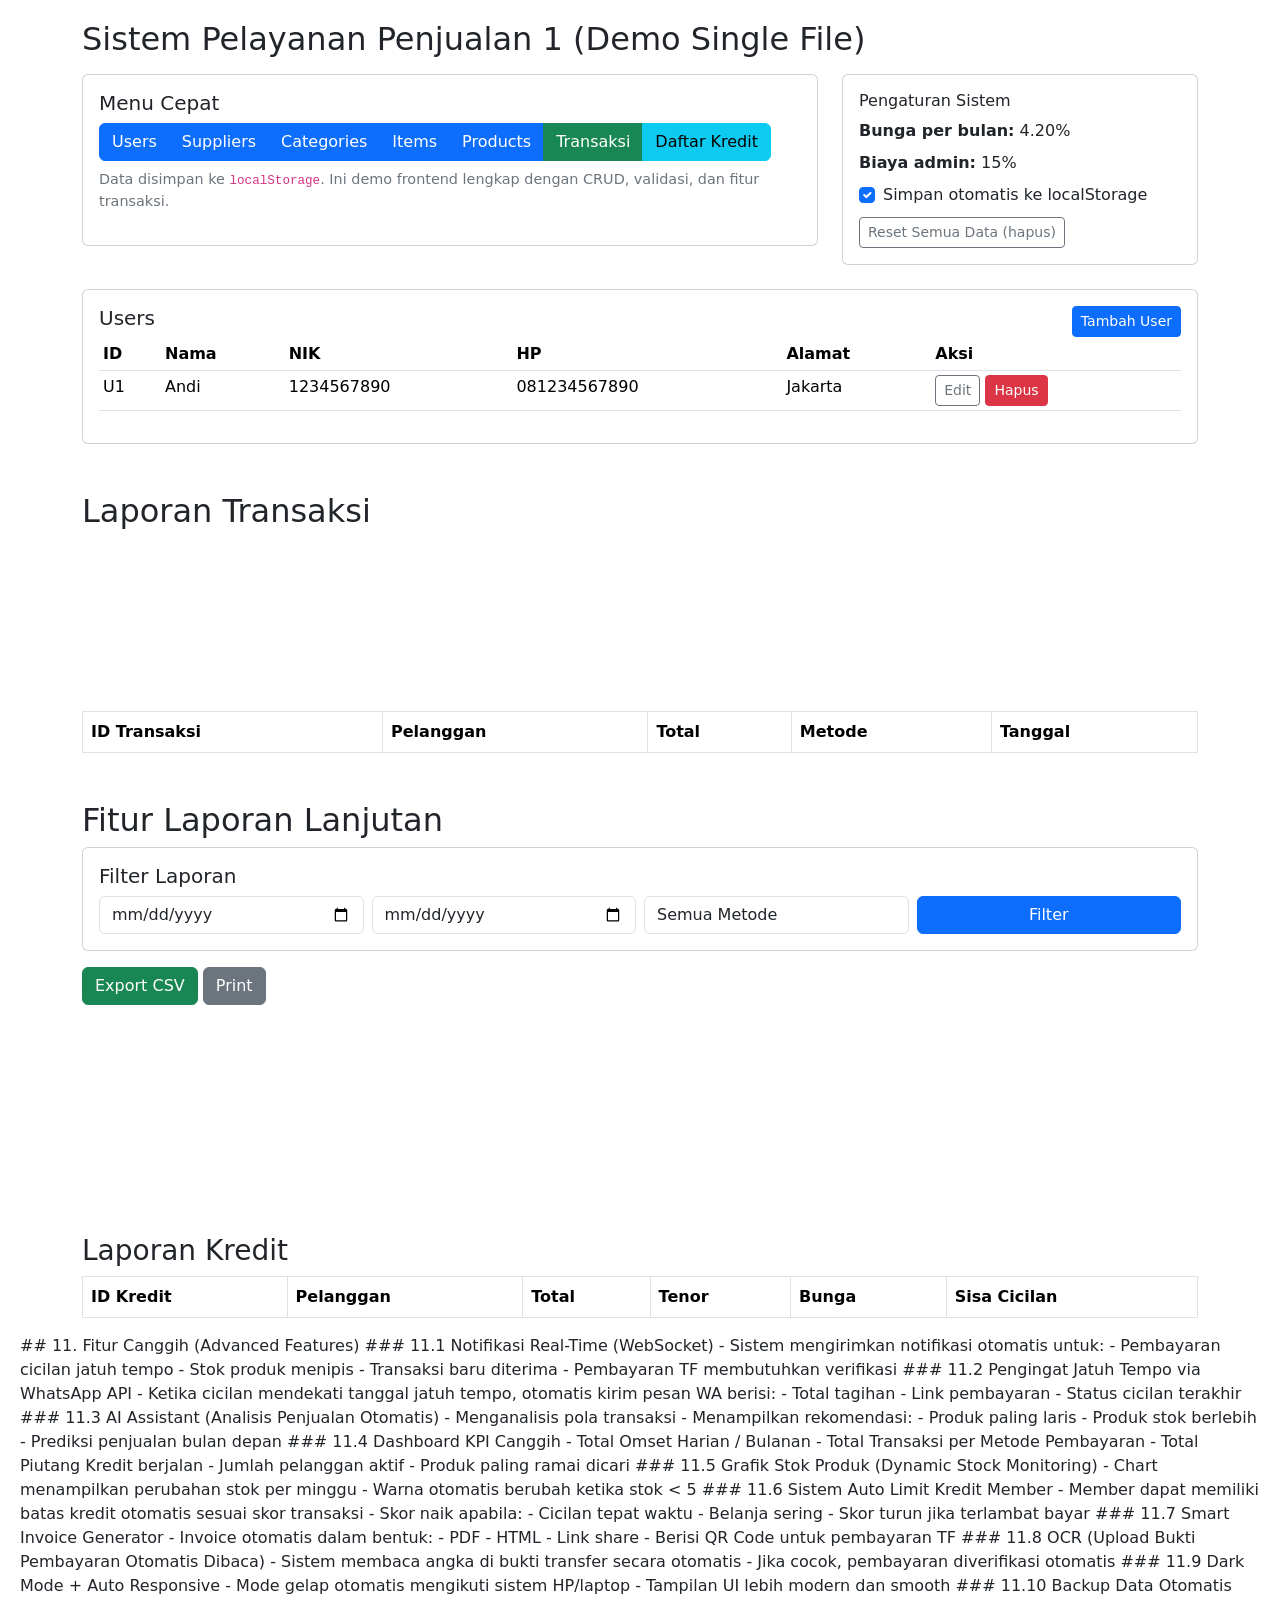
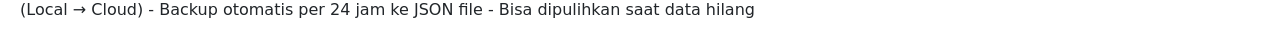
<file: ep2.html>
<!doctype html>
<html lang="id">
<head>
  <meta charset="utf-8" />
  <meta name="viewport" content="width=device-width, initial-scale=1" />
  <title>Sistem Pelayanan Penjualan 1 - Single File Demo</title>
  <link href="https://cdn.jsdelivr.net/npm/bootstrap@5.3.2/dist/css/bootstrap.min.css" rel="stylesheet">
  <style>
    body{padding:20px}
    .pointer{cursor:pointer}
    .small-muted{font-size:0.9rem;color:#6c757d}
  </style>
</head>
<body>
  <div class="container">
    <h2 class="mb-3">Sistem Pelayanan Penjualan 1 (Demo Single File)</h2>

    <div class="row mb-4">
      <div class="col-md-8">
        <div class="card">
          <div class="card-body">
            <h5>Menu Cepat</h5>
            <div class="btn-group" role="group">
              <button class="btn btn-primary" onclick="showTab('users')">Users</button>
              <button class="btn btn-primary" onclick="showTab('suppliers')">Suppliers</button>
              <button class="btn btn-primary" onclick="showTab('categories')">Categories</button>
              <button class="btn btn-primary" onclick="showTab('items')">Items</button>
              <button class="btn btn-primary" onclick="showTab('products')">Products</button>
              <button class="btn btn-success" onclick="showTab('transactions')">Transaksi</button>
              <button class="btn btn-info" onclick="showTab('credits')">Daftar Kredit</button>
            </div>
            <p class="small-muted mt-2">Data disimpan ke <code>localStorage</code>. Ini demo frontend lengkap dengan CRUD, validasi, dan fitur transaksi.</p>
          </div>
        </div>
      </div>

      <div class="col-md-4">
        <div class="card">
          <div class="card-body">
            <h6>Pengaturan Sistem</h6>
            <div class="mb-2"><strong>Bunga per bulan:</strong> <span id="cfgInterest">4.20%</span></div>
            <div class="mb-2"><strong>Biaya admin:</strong> <span id="cfgAdmin">15%</span></div>
            <div class="form-check">
              <input id="saveToLocal" class="form-check-input" type="checkbox" checked>
              <label class="form-check-label" for="saveToLocal">Simpan otomatis ke localStorage</label>
            </div>
            <button class="btn btn-sm btn-outline-secondary mt-2" onclick="resetDemo()">Reset Semua Data (hapus)</button>
          </div>
        </div>
      </div>
    </div>

    <!-- TABS -->
    <div id="mainArea"></div>

    <!-- Templates (modals) -->
    <!-- Image placeholder not necessary -->

  </div>

<script>
// ---------- Data layer (localStorage) ----------
const STORAGE_KEYS = {
  users: 'sp_users',
  suppliers: 'sp_suppliers',
  categories: 'sp_categories',
  items: 'sp_items',
  products: 'sp_products',
  transactions: 'sp_transactions',
  credits: 'sp_credits'
};

const CONFIG = { interestMonthly: 0.042, adminPercent: 0.15 };

function save(key, data){
  if(document.getElementById('saveToLocal').checked) localStorage.setItem(key, JSON.stringify(data));
}
function load(key){
  const raw = localStorage.getItem(key); return raw ? JSON.parse(raw) : [];
}

// initialize empty arrays if not present
let users = load(STORAGE_KEYS.users);
let suppliers = load(STORAGE_KEYS.suppliers);
let categories = load(STORAGE_KEYS.categories);
let items = load(STORAGE_KEYS.items);
let products = load(STORAGE_KEYS.products);
let transactions = load(STORAGE_KEYS.transactions);
let credits = load(STORAGE_KEYS.credits);

// sample seed (only if empty)
if(users.length===0){ users.push({id: 'U1', nama:'Andi', nik:'1234567890', photo:'', hp:'081234567890', alamat:'Jakarta'}); save(STORAGE_KEYS.users, users);} 
if(suppliers.length===0){ suppliers.push({id:'S1', nama:'PT. Supplier', hp:'082112345678', keterangan:'Main supplier'}); save(STORAGE_KEYS.suppliers, suppliers);} 
if(categories.length===0){ categories.push({id:'C1', nama:'Elektronik'}); save(STORAGE_KEYS.categories, categories);} 
if(items.length===0){ items.push({id:'I1', nama:'Handphone'}); save(STORAGE_KEYS.items, items);} 
if(products.length===0){ products.push({id:'P1', nama:'XPhone X', supplierId:'S1', categoryId:'C1', itemId:'I1', stok:10, harga:3500000}); save(STORAGE_KEYS.products, products);} 

// ---------- Helpers ----------
function uid(prefix){ return prefix + Math.floor(Math.random()*9000+1000); }
function formatRp(n){ return 'Rp ' + Number(n).toLocaleString('id-ID'); }
function showMsg(msg, type='success'){ alert(msg); }

// ---------- UI rendering for each tab ----------
function showTab(tab){
  const area = document.getElementById('mainArea');
  if(tab==='users') area.innerHTML = renderUsers();
  if(tab==='suppliers') area.innerHTML = renderSuppliers();
  if(tab==='categories') area.innerHTML = renderCategories();
  if(tab==='items') area.innerHTML = renderItems();
  if(tab==='products') area.innerHTML = renderProducts();
  if(tab==='transactions') area.innerHTML = renderTransactions();
  if(tab==='credits') area.innerHTML = renderCredits();
}

// ---------- USERS CRUD ----------
function renderUsers(){
  return `
  <div class="card">
    <div class="card-body">
      <h5>Users <button class="btn btn-sm btn-primary float-end" onclick="showUserForm()">Tambah User</button></h5>
      <table class="table table-sm">
        <thead><tr><th>ID</th><th>Nama</th><th>NIK</th><th>HP</th><th>Alamat</th><th>Aksi</th></tr></thead>
        <tbody>${users.map(u=>`<tr><td>${u.id}</td><td>${u.nama}</td><td>${u.nik}</td><td>${u.hp}</td><td>${u.alamat}</td><td><button class='btn btn-sm btn-outline-secondary' onclick="editUser('${u.id}')">Edit</button> <button class='btn btn-sm btn-danger' onclick="deleteUser('${u.id}')">Hapus</button></td></tr>`).join('')}</tbody>
      </table>
    </div>
  </div>
  <div id='modalArea'></div>
  `;
}
function showUserForm(edit=null){
  const existing = edit ? users.find(x=>x.id===edit) : {id:uid('U'),nama:'',nik:'',photo:'',hp:'',alamat:''};
  document.getElementById('modalArea').innerHTML = `
    <div class='card mt-3 p-3'>
      <h6>${edit? 'Edit' : 'Tambah'} User</h6>
      <div class='mb-2'><label>Nama</label><input id='u_nama' class='form-control' value='${existing.nama}'></div>
      <div class='mb-2'><label>NIK</label><input id='u_nik' class='form-control' value='${existing.nik}'></div>
      <div class='mb-2'><label>HP</label><input id='u_hp' class='form-control' value='${existing.hp}'></div>
      <div class='mb-2'><label>Alamat</label><input id='u_alamat' class='form-control' value='${existing.alamat}'></div>
      <button class='btn btn-sm btn-success' onclick="saveUser('${existing.id}')">Simpan</button>
      <button class='btn btn-sm btn-secondary' onclick="document.getElementById('modalArea').innerHTML=''">Batal</button>
    </div>
  `;
}
function saveUser(id){
  const nama = document.getElementById('u_nama').value.trim();
  const nik = document.getElementById('u_nik').value.trim();
  const hp = document.getElementById('u_hp').value.trim();
  const alamat = document.getElementById('u_alamat').value.trim();
  if(!nama || !nik) return showMsg('Nama dan NIK wajib diisi','error');
  const idx = users.findIndex(x=>x.id===id);
  if(idx>=0){ users[idx] = {id,nama,nik,photo:'',hp,alamat}; }
  else{ users.push({id,nama,nik,photo:'',hp,alamat}); }
  save(STORAGE_KEYS.users, users);
  document.getElementById('modalArea').innerHTML='';
  showTab('users');
}
function editUser(id){ showUserForm(id); }
function deleteUser(id){ if(confirm('Hapus user '+id+'?')){ users = users.filter(u=>u.id!==id); save(STORAGE_KEYS.users, users); showTab('users'); } }

// ---------- SUPPLIERS CRUD ----------
function renderSuppliers(){
  return `
    <div class='card'>
      <div class='card-body'>
        <h5>Suppliers <button class='btn btn-sm btn-primary float-end' onclick="showSupplierForm()">Tambah</button></h5>
        <table class='table table-sm'><thead><tr><th>ID</th><th>Nama Perusahaan</th><th>HP</th><th>Keterangan</th><th>Aksi</th></tr></thead>
        <tbody>${suppliers.map(s=>`<tr><td>${s.id}</td><td>${s.nama}</td><td>${s.hp}</td><td>${s.keterangan||''}</td><td><button class='btn btn-sm btn-outline-secondary' onclick="editSupplier('${s.id}')">Edit</button> <button class='btn btn-sm btn-danger' onclick="deleteSupplier('${s.id}')">Hapus</button></td></tr>`).join('')}</tbody></table>
      </div>
    </div>
    <div id='modalArea'></div>
  `;
}
function showSupplierForm(edit=null){ const ex = edit ? suppliers.find(x=>x.id===edit) : {id:uid('S'),nama:'',hp:'',keterangan:''};
  document.getElementById('modalArea').innerHTML = `
    <div class='card mt-3 p-3'>
      <h6>${edit? 'Edit' : 'Tambah'} Supplier</h6>
      <div class='mb-2'><label>Nama Perusahaan</label><input id='s_nama' class='form-control' value='${ex.nama}'></div>
      <div class='mb-2'><label>HP</label><input id='s_hp' class='form-control' value='${ex.hp}'></div>
      <div class='mb-2'><label>Keterangan</label><input id='s_ket' class='form-control' value='${ex.keterangan}'></div>
      <button class='btn btn-sm btn-success' onclick="saveSupplier('${ex.id}')">Simpan</button>
      <button class='btn btn-sm btn-secondary' onclick="document.getElementById('modalArea').innerHTML=''">Batal</button>
    </div>`;
}
function saveSupplier(id){ const nama=document.getElementById('s_nama').value.trim(); const hp=document.getElementById('s_hp').value.trim(); const k=document.getElementById('s_ket').value.trim(); if(!nama) return showMsg('Nama perusahaan wajib'); const idx=suppliers.findIndex(x=>x.id===id); if(idx>=0) suppliers[idx]={id,nama,hp,keterangan:k}; else suppliers.push({id,nama,hp,keterangan:k}); save(STORAGE_KEYS.suppliers,suppliers); document.getElementById('modalArea').innerHTML=''; showTab('suppliers'); }
function editSupplier(id){ showSupplierForm(id); }
function deleteSupplier(id){ if(confirm('Hapus supplier '+id+'?')){ suppliers=suppliers.filter(s=>s.id!==id); save(STORAGE_KEYS.suppliers,suppliers); showTab('suppliers'); }}

// ---------- CATEGORIES CRUD ----------
function renderCategories(){
  return `
    <div class='card'>
      <div class='card-body'>
        <h5>Kategori <button class='btn btn-sm btn-primary float-end' onclick="showCategoryForm()">Tambah</button></h5>
        <table class='table table-sm'><thead><tr><th>ID</th><th>Nama</th><th>Aksi</th></tr></thead>
        <tbody>${categories.map(c=>`<tr><td>${c.id}</td><td>${c.nama}</td><td><button class='btn btn-sm btn-outline-secondary' onclick="editCategory('${c.id}')">Edit</button> <button class='btn btn-sm btn-danger' onclick="deleteCategory('${c.id}')">Hapus</button></td></tr>`).join('')}</tbody></table>
      </div>
    </div>
    <div id='modalArea'></div>
  `;
}
function showCategoryForm(edit=null){ const ex = edit ? categories.find(x=>x.id===edit) : {id:uid('C'),nama:''}; document.getElementById('modalArea').innerHTML = `
  <div class='card mt-3 p-3'>
    <h6>${edit? 'Edit' : 'Tambah'} Kategori</h6>
    <div class='mb-2'><label>Nama</label><input id='c_nama' class='form-control' value='${ex.nama}'></div>
    <button class='btn btn-sm btn-success' onclick="saveCategory('${ex.id}')">Simpan</button>
    <button class='btn btn-sm btn-secondary' onclick="document.getElementById('modalArea').innerHTML=''">Batal</button>
  </div>`; }
function saveCategory(id){ const nama=document.getElementById('c_nama').value.trim(); if(!nama) return showMsg('Nama kategori wajib'); const idx=categories.findIndex(x=>x.id===id); if(idx>=0) categories[idx]={id,nama}; else categories.push({id,nama}); save(STORAGE_KEYS.categories,categories); document.getElementById('modalArea').innerHTML=''; showTab('categories'); }
function editCategory(id){ showCategoryForm(id); }
function deleteCategory(id){ if(confirm('Hapus kategori '+id+'?')){ categories=categories.filter(c=>c.id!==id); save(STORAGE_KEYS.categories,categories); showTab('categories'); }}

// ---------- ITEMS CRUD ----------
function renderItems(){
  return `
    <div class='card'>
      <div class='card-body'>
        <h5>Items <button class='btn btn-sm btn-primary float-end' onclick="showItemForm()">Tambah</button></h5>
        <table class='table table-sm'><thead><tr><th>ID</th><th>Nama</th><th>Aksi</th></tr></thead>
        <tbody>${items.map(i=>`<tr><td>${i.id}</td><td>${i.nama}</td><td><button class='btn btn-sm btn-outline-secondary' onclick="editItem('${i.id}')">Edit</button> <button class='btn btn-sm btn-danger' onclick="deleteItem('${i.id}')">Hapus</button></td></tr>`).join('')}</tbody></table>
      </div>
    </div>
    <div id='modalArea'></div>
  `;
}
function showItemForm(edit=null){ const ex = edit ? items.find(x=>x.id===edit) : {id:uid('I'),nama:''}; document.getElementById('modalArea').innerHTML = `
  <div class='card mt-3 p-3'>
    <h6>${edit? 'Edit' : 'Tambah'} Item</h6>
    <div class='mb-2'><label>Nama</label><input id='i_nama' class='form-control' value='${ex.nama}'></div>
    <button class='btn btn-sm btn-success' onclick="saveItem('${ex.id}')">Simpan</button>
    <button class='btn btn-sm btn-secondary' onclick="document.getElementById('modalArea').innerHTML=''">Batal</button>
  </div>`; }
function saveItem(id){ const nama=document.getElementById('i_nama').value.trim(); if(!nama) return showMsg('Nama item wajib'); const idx=items.findIndex(x=>x.id===id); if(idx>=0) items[idx]={id,nama}; else items.push({id,nama}); save(STORAGE_KEYS.items,items); document.getElementById('modalArea').innerHTML=''; showTab('items'); }
function editItem(id){ showItemForm(id); }
function deleteItem(id){ if(confirm('Hapus item '+id+'?')){ items=items.filter(i=>i.id!==id); save(STORAGE_KEYS.items,items); showTab('items'); }}

// ---------- PRODUCTS CRUD ----------
function renderProducts(){
  return `
    <div class='card'>
      <div class='card-body'>
        <h5>Products <button class='btn btn-sm btn-primary float-end' onclick="showProductForm()">Tambah Produk</button></h5>
        <table class='table table-sm'><thead><tr><th>ID</th><th>Nama Produk</th><th>Supplier</th><th>Kategori</th><th>Item</th><th>Stok</th><th>Harga</th><th>Aksi</th></tr></thead>
        <tbody>${products.map(p=>`<tr><td>${p.id}</td><td>${p.nama}</td><td>${(suppliers.find(s=>s.id===p.supplierId)||{}).nama||''}</td><td>${(categories.find(c=>c.id===p.categoryId)||{}).nama||''}</td><td>${(items.find(i=>i.id===p.itemId)||{}).nama||''}</td><td>${p.stok}</td><td>${formatRp(p.harga)}</td><td><button class='btn btn-sm btn-outline-secondary' onclick="editProduct('${p.id}')">Edit</button> <button class='btn btn-sm btn-danger' onclick="deleteProduct('${p.id}')">Hapus</button></td></tr>`).join('')}</tbody></table>
      </div>
    </div>
    <div id='modalArea'></div>
  `;
}
function showProductForm(edit=null){ const ex = edit ? products.find(x=>x.id===edit) : {id:uid('P'),nama:'',supplierId:'',categoryId:'',itemId:'',stok:0,harga:0};
  const supOptions = suppliers.map(s=>`<option value='${s.id}' ${s.id===ex.supplierId?'selected':''}>${s.nama}</option>`).join('');
  const catOptions = categories.map(c=>`<option value='${c.id}' ${c.id===ex.categoryId?'selected':''}>${c.nama}</option>`).join('');
  const itemOptions = items.map(i=>`<option value='${i.id}' ${i.id===ex.itemId?'selected':''}>${i.nama}</option>`).join('');
  document.getElementById('modalArea').innerHTML = `
    <div class='card mt-3 p-3'>
      <h6>${edit? 'Edit' : 'Tambah'} Produk</h6>
      <div class='mb-2'><label>Nama Produk</label><input id='p_nama' class='form-control' value='${ex.nama}'></div>
      <div class='mb-2'><label>Supplier</label><select id='p_supplier' class='form-control'><option value=''>-- pilih --</option>${supOptions}</select></div>
      <div class='mb-2'><label>Kategori</label><select id='p_cat' class='form-control'><option value=''>-- pilih --</option>${catOptions}</select></div>
      <div class='mb-2'><label>Item</label><select id='p_item' class='form-control'><option value=''>-- pilih --</option>${itemOptions}</select></div>
      <div class='mb-2'><label>Stok</label><input id='p_stok' type='number' min='0' class='form-control' value='${ex.stok}'></div>
      <div class='mb-2'><label>Harga (angka)</label><input id='p_harga' type='number' min='0' class='form-control' value='${ex.harga}'></div>
      <button class='btn btn-sm btn-success' onclick="saveProduct('${ex.id}')">Simpan</button>
      <button class='btn btn-sm btn-secondary' onclick="document.getElementById('modalArea').innerHTML=''">Batal</button>
    </div>
  `;
}
function saveProduct(id){ const nama=document.getElementById('p_nama').value.trim(); const supplierId=document.getElementById('p_supplier').value; const categoryId=document.getElementById('p_cat').value; const itemId=document.getElementById('p_item').value; const stok=parseInt(document.getElementById('p_stok').value||0); const harga=parseFloat(document.getElementById('p_harga').value||0);
  if(!nama || !supplierId || !categoryId || !itemId) return showMsg('Lengkapi semua field produk');
  const idx = products.findIndex(x=>x.id===id);
  if(idx>=0) products[idx]={id,nama,supplierId,categoryId,itemId,stok,harga}; else products.push({id,nama,supplierId,categoryId,itemId,stok,harga});
  save(STORAGE_KEYS.products,products); document.getElementById('modalArea').innerHTML=''; showTab('products'); }
function editProduct(id){ showProductForm(id); }
function deleteProduct(id){ if(confirm('Hapus produk '+id+'?')){ products=products.filter(p=>p.id!==id); save(STORAGE_KEYS.products,products); showTab('products'); }}

// ---------- TRANSACTIONS ----------
function renderTransactions(){
  return `
    <div class='card'>
      <div class='card-body'>
        <h5>Transaksi <button class='btn btn-sm btn-success float-end' onclick="startTransaction()">Buat Transaksi Baru</button></h5>
        <table class='table table-sm'><thead><tr><th>ID</th><th>Nama Pelanggan</th><th>Total</th><th>Metode</th><th>Status</th><th>Aksi</th></tr></thead>
        <tbody>${transactions.map(t=>`<tr><td>${t.id}</td><td>${t.nama_pelanggan}</td><td>${formatRp(t.total)}</td><td>${t.metode}</td><td>${t.status}</td><td><button class='btn btn-sm btn-outline-secondary' onclick="viewTransaction('${t.id}')">Detail</button></td></tr>`).join('')}</tbody></table>
      </div>
    </div>
    <div id='modalArea'></div>
  `;
}

function startTransaction(){
  const newId = uid('T');
  document.getElementById('modalArea').innerHTML = getTransactionForm(newId);
}

function getTransactionForm(trId){
  const userOptions = users.map(u=>`<option value='${u.id}'>${u.nama} (${u.id})</option>`).join('');
  const productRows = products.map(p=>`<tr data-pid='${p.id}'><td>${p.nama}</td><td>${p.stok}</td><td>${formatRp(p.harga)}</td><td><input type='number' class='form-control qty' min='0' value='0' style='width:120px'></td><td class='lineTotal'>Rp 0</td></tr>`).join('');
  return `
  <div class='card mt-3 p-3'>
    <h6>Buat Transaksi (${trId})</h6>
    <div class='mb-2'>
      <label>Opsi Pelanggan</label>
      <select id='trx_customer_mode' class='form-control' onchange='onCustomerModeChange()'>
        <option value='member'>Member</option>
        <option value='umum'>Umum</option>
      </select>
    </div>
    <div id='customerArea' class='mb-2'>
      <label>Pilih Member</label>
      <select id='trx_member_select' class='form-control'><option value=''>-- pilih member --</option>${userOptions}</select>
    </div>
    <div id='customerUmum' style='display:none'>
      <div class='mb-2'><label>Nama Pelanggan (umum)</label><input id='trx_umum_nama' class='form-control'></div>
      <div class='mb-2'><label>HP</label><input id='trx_umum_hp' class='form-control'></div>
    </div>

    <h6 class='mt-3'>Pilih Produk</h6>
    <table class='table table-sm'>
      <thead><tr><th>Nama</th><th>Stok</th><th>Harga</th><th>Qty</th><th>Subtotal</th></tr></thead>
      <tbody id='trx_product_list'>${productRows}</tbody>
    </table>

    <div class='row'>
      <div class='col-md-4'>
        <label>Diskon</label>
        <div class='input-group'>
          <select id='trx_discount_type' class='form-control' style='width:120px'><option value='off'>Off</option><option value='percent'>%</option><option value='rp'>Rp</option></select>
          <input id='trx_discount_value' class='form-control' value='0'>
        </div>
      </div>
      <div class='col-md-4'>
        <label>Uang Muka (angka)</label>
        <input id='trx_dp' class='form-control' value='0'>
      </div>
      <div class='col-md-4'>
        <label>Metode Pembayaran</label>
        <select id='trx_metode' class='form-control' onchange='onMetodeChange()'><option value='cash'>Cash</option><option value='tf'>Transfer</option><option value='kredit'>Kredit</option></select>
      </div>
    </div>

    <div id='metode_extra' class='mt-3'></div>

    <div class='mt-3'>
      <button class='btn btn-success' onclick="processTransaction('${trId}')">Proses & Simpan</button>
      <button class='btn btn-secondary' onclick="document.getElementById('modalArea').innerHTML=''">Batal</button>
    </div>
  </div>
  `;
}

function onCustomerModeChange(){ const val = document.getElementById('trx_customer_mode').value; document.getElementById('customerArea').style.display = val==='member'?'block':'none'; document.getElementById('customerUmum').style.display = val==='umum'?'block':'none'; }

function onMetodeChange(){ const m = document.getElementById('trx_metode').value; const area = document.getElementById('metode_extra'); area.innerHTML=''; if(m==='tf') area.innerHTML = `<div class='mb-2'><label>Bukti TF (simulasi: ketik nomor bukti)</label><input id='tf_bukti' class='form-control'></div>`; if(m==='kredit') area.innerHTML = `<div class='mb-2'><label>Tenor</label><select id='k_tenor' class='form-control'><option value='1'>1 bulan</option><option value='3'>3 bulan</option><option value='6'>6 bulan</option><option value='9'>9 bulan</option><option value='12'>12 bulan</option></select></div>`; }

// compute line totals when qty changes
setInterval(()=>{
  const list = document.querySelectorAll('#trx_product_list tr');
  list.forEach(row=>{
    const pid = row.getAttribute('data-pid');
    const qty = Number(row.querySelector('.qty').value || 0);
    const prod = products.find(p=>p.id===pid);
    let subtotal = qty * (prod?prod.harga:0);
    row.querySelector('.lineTotal').innerText = subtotal ? formatRp(subtotal) : 'Rp 0';
  });
},400);

function processTransaction(trId){
  // get customer
  const mode = document.getElementById('trx_customer_mode').value;
  let nama_pelanggan=''; let id_pelanggan='';
  if(mode==='member'){ id_pelanggan = document.getElementById('trx_member_select').value; if(!id_pelanggan) return showMsg('Pilih member atau ubah ke Umum'); const u = users.find(x=>x.id===id_pelanggan); nama_pelanggan = u?u.nama:''; }
  else { nama_pelanggan = document.getElementById('trx_umum_nama').value.trim(); if(!nama_pelanggan) return showMsg('Isi nama pelanggan umum'); id_pelanggan = uid('G'); }

  // collect cart
  const rows = document.querySelectorAll('#trx_product_list tr');
  const list = [];
  rows.forEach(r=>{
    const pid = r.getAttribute('data-pid'); const qty = Number(r.querySelector('.qty').value || 0);
    if(qty>0){ const prod = products.find(p=>p.id===pid); if(!prod) return; if(qty>prod.stok) return showMsg('Qty melebihi stok untuk '+prod.nama); list.push({productId:pid, nama:prod.nama, harga:prod.harga, qty, stokBefore:prod.stok}); }
  });
  if(list.length===0) return showMsg('Pilih minimal 1 produk');

  // compute totals
  let subtotal = list.reduce((s,it)=>s + it.harga*it.qty,0);
  const dType = document.getElementById('trx_discount_type').value; const dVal = Number(document.getElementById('trx_discount_value').value || 0);
  let diskon = 0;
  if(dType==='percent') diskon = subtotal * (dVal/100);
  if(dType==='rp') diskon = dVal;
  // ensure diskon not exceed subtotal
  if(diskon > subtotal) diskon = subtotal;
  const totalBefore = subtotal - diskon;
  const dp = Number(document.getElementById('trx_dp').value || 0);
  if(dp > totalBefore) return showMsg('Uang muka tidak boleh lebih besar dari total');
  const metode = document.getElementById('trx_metode').value;

  // payment logic
  let status = 'Belum Lunas';
  let note = '';

  if(metode==='cash'){
    // if dp == totalBefore => lunas, else if dp < totalBefore => redirect to kredit per user request
    if(dp >= totalBefore){ status='Lunas'; }
    else { // re-route to kredit automatically per requirement
      return showMsg('Pembayaran cash kurang — akan dialihkan ke proses kredit. Pilih metode Kredit.');
    }
  }
  if(metode==='tf'){
    const bukti = document.getElementById('tf_bukti').value.trim(); if(!bukti) return showMsg('Masukkan nomor/ bukti TF (simulasi)'); note = 'Bukti TF: '+bukti + ' (menunggu konfirmasi)'; status='Menunggu Konfirmasi TF';
  }
  if(metode==='kredit'){
    const tenor = Number(document.getElementById('k_tenor').value);
    // admin fee 15% from produk yang dibeli
    const adminFee = totalBefore * CONFIG.adminPercent;
    const loanPrincipal = (totalBefore - dp) + adminFee; // principal to credit
    const r = CONFIG.interestMonthly; const n = tenor;
    // monthly payment (annuity)
    const monthly = (r===0) ? (loanPrincipal / n) : (loanPrincipal * r / (1 - Math.pow(1 + r, -n)));

    // create credit schedule
    const schedule = [];
    let remaining = loanPrincipal;
    for(let i=1;i<=n;i++){
      const interest = remaining * r;
      const principalPaid = monthly - interest;
      remaining = Math.max(0, remaining - principalPaid);
      schedule.push({cicilan_ke:i, bayar: Number(monthly.toFixed(2)), bunga: Number(interest.toFixed(2)), pokok: Number(principalPaid.toFixed(2)), sisa: Number(remaining.toFixed(2)), status:'Belum Dibayar', jatuh_tempo: new Date(Date.now() + i*30*24*3600*1000).toISOString().slice(0,10)});
    }
    // save credit record
    const creditId = uid('CR');
    credits.push({id:creditId, transaksiId:trId, nama_pelanggan, id_pelanggan, list, subtotal, diskon, totalBefore, dp, adminFee, loanPrincipal: Number(loanPrincipal.toFixed(2)), tenor:n, monthly: Number(monthly.toFixed(2)), schedule, status:'Aktif'});
    save(STORAGE_KEYS.credits, credits);
    status = 'Kredit - Aktif'; note = 'Credit ID: '+creditId;
  }

  // finalize transaction object
  const trx = {id:trId, nama_pelanggan, id_pelanggan, list, subtotal, diskon, total: Number((subtotal-diskon).toFixed(2)), dp, metode, status, note, created_at:new Date().toISOString() };
  // reduce stok if paid or credit (we still reduce stok)
  trx.list.forEach(it=>{ const prod = products.find(p=>p.id===it.productId); if(prod){ prod.stok = prod.stok - it.qty; if(prod.stok < 0) prod.stok = 0; }});
  save(STORAGE_KEYS.products, products);
  transactions.push(trx); save(STORAGE_KEYS.transactions, transactions);

  document.getElementById('modalArea').innerHTML='';
  showTab('transactions');
  if(metode==='kredit') showMsg('Transaksi disimpan dan kredit dibuat. ID kredit: '+credits[credits.length-1].id);
}

function viewTransaction(id){ const t = transactions.find(x=>x.id===id); if(!t) return showMsg('Transaksi tidak ditemukan');
  document.getElementById('modalArea').innerHTML = `<div class='card mt-3 p-3'><h6>Detail Transaksi ${t.id}</h6>
  <div><strong>Pelanggan:</strong> ${t.nama_pelanggan}</div>
  <div><strong>Total:</strong> ${formatRp(t.total)}</div>
  <div><strong>Metode:</strong> ${t.metode} - ${t.status}</div>
  <div class='mt-2'><h6>Daftar Produk</h6><ul>${t.list.map(l=>`<li>${l.nama} x ${l.qty} = ${formatRp(l.harga*l.qty)}</li>`).join('')}</ul></div>
  <button class='btn btn-sm btn-secondary' onclick="document.getElementById('modalArea').innerHTML=''">Tutup</button>
  </div>`;
}

// ---------- CREDITS LIST & PAY INSTALLMENT ----------
function renderCredits(){
  return `
  <div class='card'>
    <div class='card-body'>
      <h5>Daftar Kredit <button class='btn btn-sm btn-primary float-end' onclick="recomputeConfig()">Refresh Config</button></h5>
      <table class='table table-sm'><thead><tr><th>ID Kredit</th><th>Transaksi</th><th>Pelanggan</th><th>Tenor</th><th>Monthly</th><th>Status</th><th>Aksi</th></tr></thead>
      <tbody>${credits.map(c=>`<tr><td>${c.id}</td><td>${c.transaksiId}</td><td>${c.nama_pelanggan}</td><td>${c.tenor} bulan</td><td>${formatRp(c.monthly)}</td><td>${c.status}</td><td><button class='btn btn-sm btn-outline-secondary' onclick="viewCredit('${c.id}')">Detail</button> <button class='btn btn-sm btn-success' onclick="payInstallmentPrompt('${c.id}')">Bayar Cicilan</button></td></tr>`).join('')}</tbody></table>
    </div>
  </div>
  <div id='modalArea'></div>
  `;
}

function viewCredit(id){ const c = credits.find(x=>x.id===id); if(!c) return showMsg('Credit not found'); document.getElementById('modalArea').innerHTML = `<div class='card mt-3 p-3'><h6>Detail Kredit ${c.id}</h6>
  <div><strong>Transaksi:</strong> ${c.transaksiId}</div><div><strong>Pelanggan:</strong> ${c.nama_pelanggan}</div><div><strong>Total Pinjaman:</strong> ${formatRp(c.loanPrincipal)}</div>
  <div class='mt-2'><h6>Jadwal Pembayaran</h6><table class='table table-sm'><thead><tr><th>Ke</th><th>Jatuh Tempo</th><th>Bayar</th><th>Bunga</th><th>Pokok</th><th>Sisa</th><th>Status</th></tr></thead><tbody>${c.schedule.map(s=>`<tr><td>${s.cicilan_ke}</td><td>${s.jatuh_tempo}</td><td>${formatRp(s.bayar)}</td><td>${formatRp(s.bunga)}</td><td>${formatRp(s.pokok)}</td><td>${formatRp(s.sisa)}</td><td>${s.status}</td></tr>`).join('')}</tbody></table></div>
  <button class='btn btn-sm btn-secondary' onclick="document.getElementById('modalArea').innerHTML=''">Tutup</button>
  </div>`; }

function payInstallmentPrompt(creditId){ const c = credits.find(x=>x.id===creditId); if(!c) return showMsg('Credit not found'); const unpaid = c.schedule.find(s=>s.status==='Belum Dibayar'); if(!unpaid) return showMsg('Semua cicilan sudah lunas'); const amt = unpaid.bayar; if(confirm('Bayar cicilan ke-'+unpaid.cicilan_ke+' sebesar '+formatRp(amt)+'?')){ // mark paid
    unpaid.status='Dibayar'; save(STORAGE_KEYS.credits, credits); showTab('credits'); showMsg('Pembayaran tersimpan'); }
}

// ---------- Utilities ----------
function recomputeConfig(){ document.getElementById('cfgInterest').innerText = (CONFIG.interestMonthly*100).toFixed(2)+'%'; document.getElementById('cfgAdmin').innerText = (CONFIG.adminPercent*100).toFixed(0)+'%'; }
recomputeConfig();

function resetDemo(){ if(confirm('Hapus semua data demo dari localStorage?')){ Object.values(STORAGE_KEYS).forEach(k=>localStorage.removeItem(k)); location.reload(); }}

// expose showTab on load
showTab('users');

</script>
<script src="https://cdn.jsdelivr.net/npm/bootstrap@5.3.2/dist/js/bootstrap.bundle.min.js"></script>
  <!-- Laporan & Chart Section (Enhanced) -->
  <section id="reportSection" class="container mt-5">
    <h2>Laporan Transaksi</h2>
    <div>
      <canvas id="salesChart"></canvas>
    </div>
    <table id="reportTable" class="table table-bordered mt-3">
      <thead>
        <tr>
          <th>ID Transaksi</th>
          <th>Pelanggan</th>
          <th>Total</th>
          <th>Metode</th>
          <th>Tanggal</th>
        </tr>
      </thead>
      <tbody></tbody>
    </table>
  </section>

<!-- Filter, Export, Pie Chart, Kredit Report -->
<section id="reportAdvanced" class="container mt-5">
  <h2>Fitur Laporan Lanjutan</h2>

  <!-- Filter -->
  <div class="card p-3 mb-3">
    <h5>Filter Laporan</h5>
    <div class="row g-2">
      <div class="col-md-3">
        <input type="date" id="filterStart" class="form-control" />
      </div>
      <div class="col-md-3">
        <input type="date" id="filterEnd" class="form-control" />
      </div>
      <div class="col-md-3">
        <select id="filterPayment" class="form-control">
          <option value="">Semua Metode</option>
          <option value="cash">Cash</option>
          <option value="transfer">Transfer</option>
          <option value="kredit">Kredit</option>
        </select>
      </div>
      <div class="col-md-3">
        <button class="btn btn-primary w-100" onclick="applyFilter()">Filter</button>
      </div>
    </div>
  </div>

  <!-- Export -->
  <div class="mb-3">
    <button class="btn btn-success" onclick="exportCSV()">Export CSV</button>
    <button class="btn btn-secondary" onclick="window.print()">Print</button>
  </div>

  <!-- Pie Chart -->
  <div class="mt-4">
    <canvas id="paymentChart"></canvas>
  </div>

  <!-- Kredit Report -->
  <h3 class="mt-5">Laporan Kredit</h3>
  <table id="creditReportTable" class="table table-bordered">
    <thead>
      <tr>
        <th>ID Kredit</th>
        <th>Pelanggan</th>
        <th>Total</th>
        <th>Tenor</th>
        <th>Bunga</th>
        <th>Sisa Cicilan</th>
      </tr>
    </thead>
    <tbody></tbody>
  </table>
</section>

<script>
  // FILTER FUNCTION
  function applyFilter() {
    const start = document.getElementById('filterStart').value;
    const end = document.getElementById('filterEnd').value;
    const method = document.getElementById('filterPayment').value;
    const data = JSON.parse(localStorage.getItem('transactions') || '[]');
    const tbody = document.querySelector('#reportTable tbody');
    tbody.innerHTML = '';

    data.filter(tr => {
      const date = tr.date.split(' ')[0];
      if (start && date < start) return false;
      if (end && date > end) return false;
      if (method && tr.paymentMethod !== method) return false;
      return true;
    }).forEach(tr => {
      tbody.innerHTML += `<tr>
        <td>${tr.id}</td>
        <td>${tr.customerName}</td>
        <td>${tr.total}</td>
        <td>${tr.paymentMethod}</td>
        <td>${tr.date}</td>
      </tr>`;
    });
  }

  // EXPORT CSV
  function exportCSV() {
    const data = JSON.parse(localStorage.getItem('transactions') || '[]');
    let csv = 'ID,Customer,Total,Method,Date
';
    data.forEach(tr => {
      csv += `${tr.id},${tr.customerName},${tr.total},${tr.paymentMethod},${tr.date}
`;
    });

    const blob = new Blob([csv], { type: 'text/csv' });
    const a = document.createElement('a');
    a.href = URL.createObjectURL(blob);
    a.download = 'laporan_transaksi.csv';
    a.click();
  }

  // PIE CHART (Payment Distribution)
  function loadPaymentChart() {
    const ctx = document.getElementById('paymentChart');
    const data = JSON.parse(localStorage.getItem('transactions') || '[]');
    const count = { cash: 0, transfer: 0, kredit: 0 };

    data.forEach(tr => count[tr.paymentMethod]++);

    new Chart(ctx, {
      type: 'pie',
      data: {
        labels: ['Cash', 'Transfer', 'Kredit'],
        datasets: [{ data: [count.cash, count.transfer, count.kredit] }]
      }
    });
  }

  // CREDIT REPORT
  function loadCreditReport() {
    const data = JSON.parse(localStorage.getItem('credits') || '[]');
    const tbody = document.querySelector('#creditReportTable tbody');
    tbody.innerHTML = '';

    data.forEach(cr => {
      tbody.innerHTML += `<tr>
        <td>${cr.id}</td>
        <td>${cr.customer}</td>
        <td>${cr.total}</td>
        <td>${cr.tenor} bulan</td>
        <td>${cr.interest}%</td>
        <td>${cr.remaining}</td>
      </tr>`;
    });
  }

  // LOAD ALL
  loadPaymentChart();
  loadCreditReport();
</script>
</body>

  <script>
    // Generate Laporan Table
    function loadReport() {
      const data = JSON.parse(localStorage.getItem('transactions') || '[]');
      const tbody = document.querySelector('#reportTable tbody');
      tbody.innerHTML = '';
      data.forEach(tr => {
        const row = `<tr>
          <td>${tr.id}</td>
          <td>${tr.customerName}</td>
          <td>${tr.total}</td>
          <td>${tr.paymentMethod}</td>
          <td>${tr.date}</td>
        </tr>`;
        tbody.innerHTML += row;
      });
    }

    // Generate Chart
    function loadChart() {
      const ctx = document.getElementById('salesChart');
      const data = JSON.parse(localStorage.getItem('transactions') || '[]');
      const monthly = {};

      data.forEach(tr => {
        const month = new Date(tr.date).toLocaleString('default', { month: 'short' });
        monthly[month] = (monthly[month] || 0) + Number(tr.total);
      });

      new Chart(ctx, {
        type: 'bar',
        data: {
          labels: Object.keys(monthly),
          datasets: [{
            label: 'Total Penjualan per Bulan',
            data: Object.values(monthly)
          }]
        }
      });
    }

    // Load on open
    loadReport();
    loadChart();
  </script>
</body>
</html>

## 11. Fitur Canggih (Advanced Features)

### 11.1 Notifikasi Real-Time (WebSocket)
- Sistem mengirimkan notifikasi otomatis untuk:
  - Pembayaran cicilan jatuh tempo
  - Stok produk menipis
  - Transaksi baru diterima
  - Pembayaran TF membutuhkan verifikasi

### 11.2 Pengingat Jatuh Tempo via WhatsApp API
- Ketika cicilan mendekati tanggal jatuh tempo, otomatis kirim pesan WA berisi:
  - Total tagihan
  - Link pembayaran
  - Status cicilan terakhir

### 11.3 AI Assistant (Analisis Penjualan Otomatis)
- Menganalisis pola transaksi
- Menampilkan rekomendasi:
  - Produk paling laris
  - Produk stok berlebih
  - Prediksi penjualan bulan depan

### 11.4 Dashboard KPI Canggih
- Total Omset Harian / Bulanan
- Total Transaksi per Metode Pembayaran
- Total Piutang Kredit berjalan
- Jumlah pelanggan aktif
- Produk paling ramai dicari

### 11.5 Grafik Stok Produk (Dynamic Stock Monitoring)
- Chart menampilkan perubahan stok per minggu
- Warna otomatis berubah ketika stok < 5

### 11.6 Sistem Auto Limit Kredit Member
- Member dapat memiliki batas kredit otomatis sesuai skor transaksi
- Skor naik apabila:
  - Cicilan tepat waktu
  - Belanja sering
- Skor turun jika terlambat bayar

### 11.7 Smart Invoice Generator
- Invoice otomatis dalam bentuk:
  - PDF
  - HTML
  - Link share
- Berisi QR Code untuk pembayaran TF

### 11.8 OCR (Upload Bukti Pembayaran Otomatis Dibaca)
- Sistem membaca angka di bukti transfer secara otomatis
- Jika cocok, pembayaran diverifikasi otomatis

### 11.9 Dark Mode + Auto Responsive
- Mode gelap otomatis mengikuti sistem HP/laptop
- Tampilan UI lebih modern dan smooth

### 11.10 Backup Data Otomatis (Local → Cloud)
- Backup otomatis per 24 jam ke JSON file
- Bisa dipulihkan saat data hilang
</file>
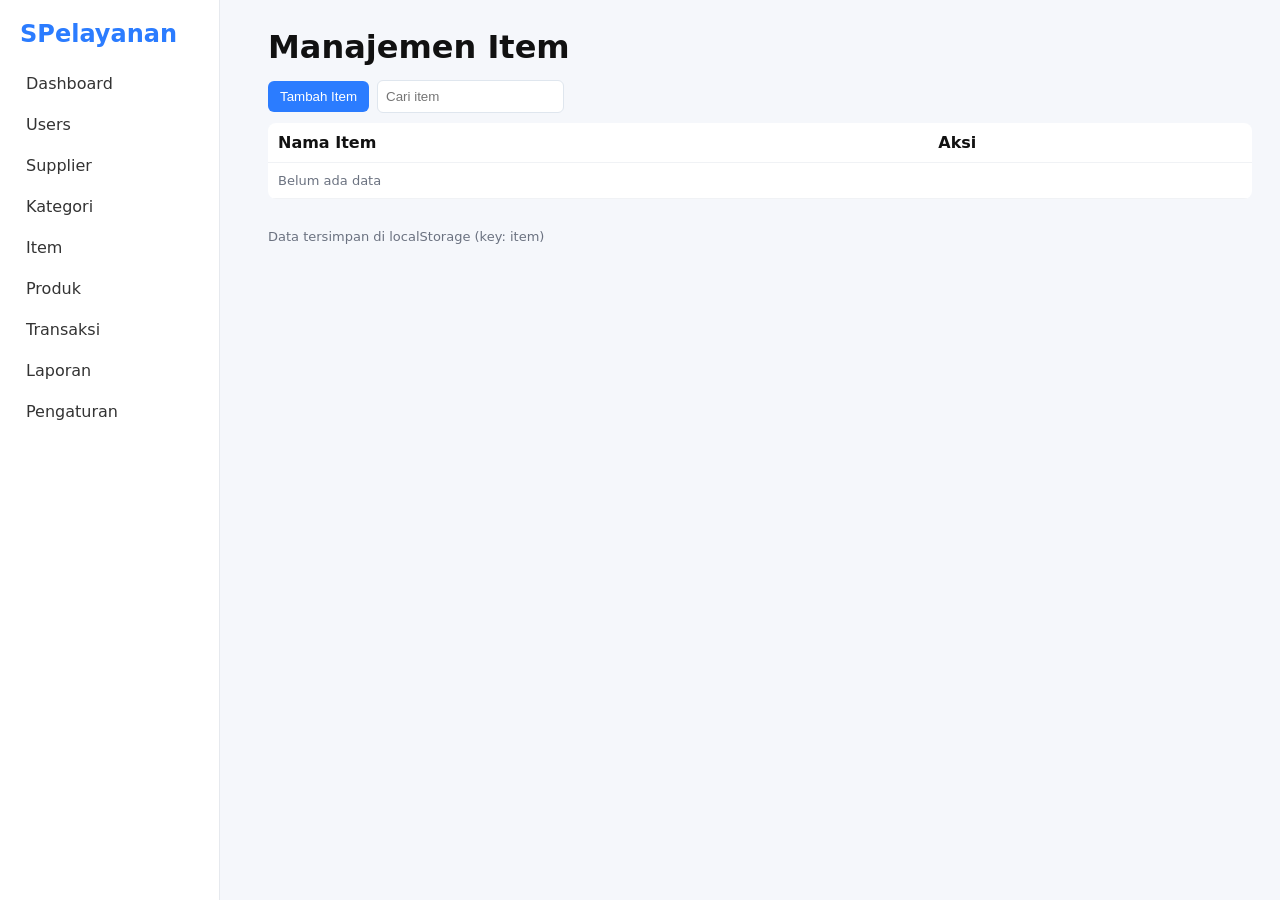
<file: item.html>
<!-- item.html -->
<!doctype html><html lang="id"><head><meta charset="utf-8"/><meta name="viewport" content="width=device-width,initial-scale=1"/><title>Item</title><link rel="stylesheet" href="css/style.css"></head>
<body>
<aside class="sidebar"><h2>SPelayanan</h2><nav><a href="index.html">Dashboard</a><a href="users.html">Users</a><a href="supplier.html">Supplier</a><a href="kategori.html">Kategori</a><a href="item.html">Item</a><a href="produk.html">Produk</a><a href="transaksi.html">Transaksi</a><a href="laporan.html">Laporan</a><a href="pengaturan.html">Pengaturan</a></nav></aside>
<main class="main"><header><h1>Manajemen Item</h1></header>
<div class="toolbar"><button class="btn" id="openAdd">Tambah Item</button><input id="search" class="input" placeholder="Cari item" /></div>
<table class="table" id="table"><thead><tr><th>Nama Item</th><th>Aksi</th></tr></thead><tbody></tbody></table>
<div class="footer small">Data tersimpan di localStorage (key: item)</div></main>

<div id="modal" style="display:none" class="modal"><div class="card" style="padding:16px"><h3>Tambah Item</h3><input id="i_nama" class="input" placeholder="Nama Item" /><div style="text-align:right;margin-top:8px"><button class="btn secondary" id="cancel">Batal</button><button class="btn" id="save">Simpan</button></div></div></div>
<script src="js/storage.js"></script><script src="js/item.js"></script>
</body></html>
</file>
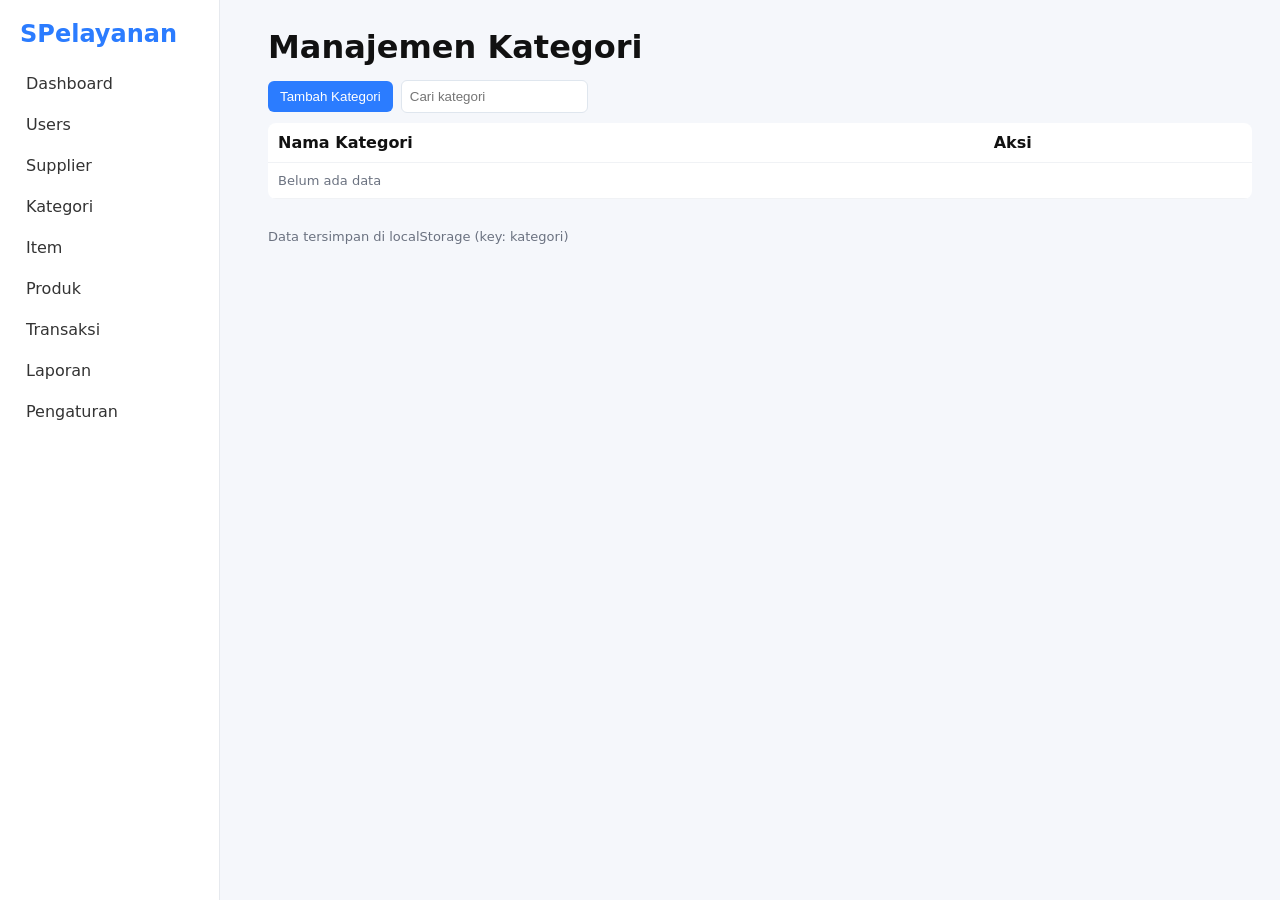
<file: kategori.html>
<!-- kategori.html (struktur sama dengan supplier/users) -->
<!doctype html>
<html lang="id">
<head><meta charset="utf-8"/><meta name="viewport" content="width=device-width,initial-scale=1"/><title>Kategori</title><link rel="stylesheet" href="css/style.css"></head>
<body>
<aside class="sidebar"><h2>SPelayanan</h2><nav><a href="index.html">Dashboard</a><a href="users.html">Users</a><a href="supplier.html">Supplier</a><a href="kategori.html">Kategori</a><a href="item.html">Item</a><a href="produk.html">Produk</a><a href="transaksi.html">Transaksi</a><a href="laporan.html">Laporan</a><a href="pengaturan.html">Pengaturan</a></nav></aside>
<main class="main"><header><h1>Manajemen Kategori</h1></header>
<div class="toolbar"><button class="btn" id="openAdd">Tambah Kategori</button><input id="search" class="input" placeholder="Cari kategori" /></div>
<table class="table" id="table"><thead><tr><th>Nama Kategori</th><th>Aksi</th></tr></thead><tbody></tbody></table>
<div class="footer small">Data tersimpan di localStorage (key: kategori)</div></main>

<div id="modal" style="display:none" class="modal">
  <div class="card" style="padding:16px">
    <h3 id="mTitle">Tambah Kategori</h3>
    <input id="k_nama" placeholder="Nama Kategori" class="input" />
    <div style="text-align:right;margin-top:8px"><button class="btn secondary" id="cancel">Batal</button><button class="btn" id="save">Simpan</button></div>
  </div>
</div>

<script src="js/storage.js"></script><script src="js/kategori.js"></script>
</body></html>
</file>
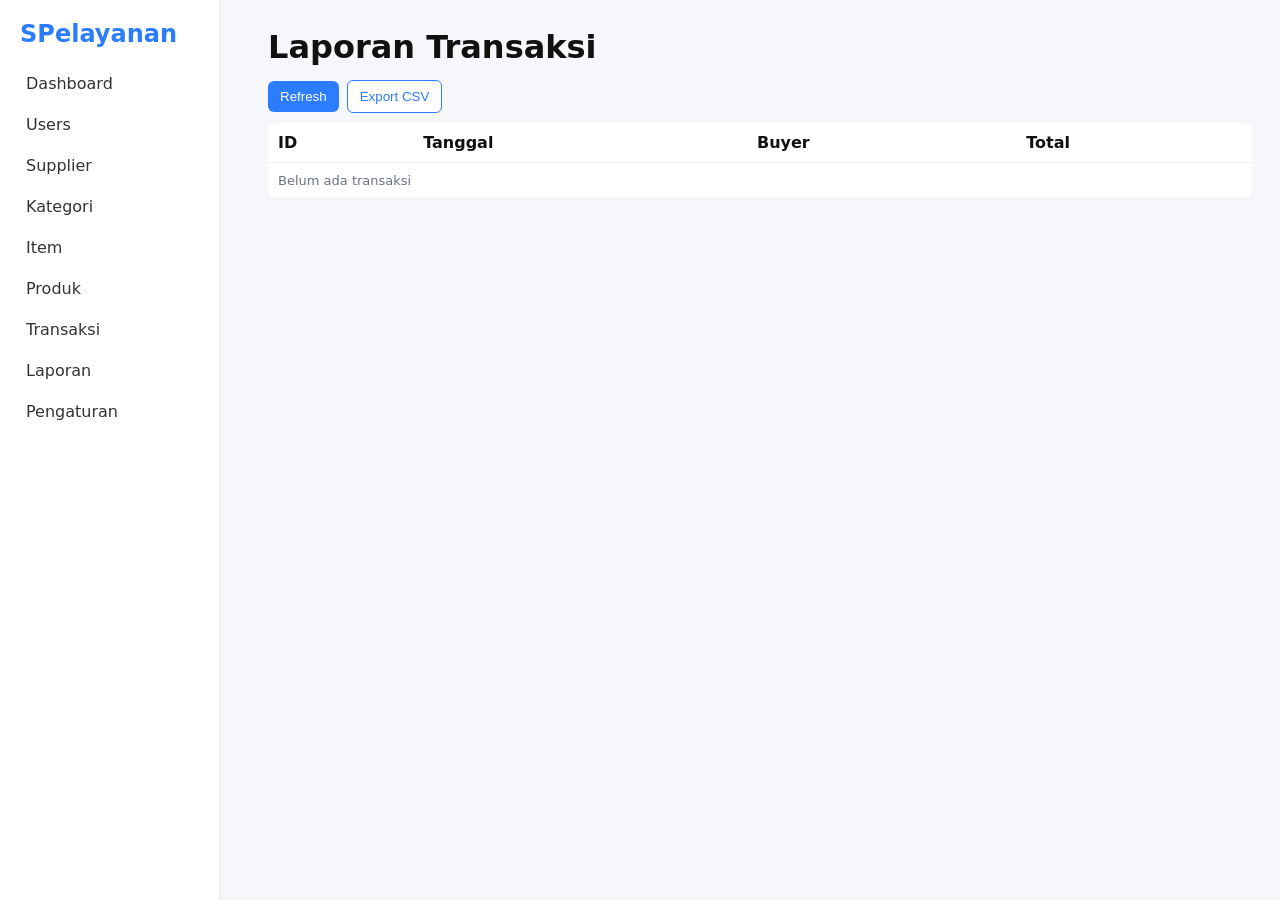
<file: laporan.html>
<!-- laporan.html -->
<!doctype html><html lang="id"><head><meta charset="utf-8"/><meta name="viewport" content="width=device-width,initial-scale=1"/><title>Laporan</title><link rel="stylesheet" href="css/style.css"></head>
<body>
<aside class="sidebar"><h2>SPelayanan</h2><nav><a href="index.html">Dashboard</a><a href="users.html">Users</a><a href="supplier.html">Supplier</a><a href="kategori.html">Kategori</a><a href="item.html">Item</a><a href="produk.html">Produk</a><a href="transaksi.html">Transaksi</a><a href="laporan.html">Laporan</a><a href="pengaturan.html">Pengaturan</a></nav></aside>

<main class="main">
  <header><h1>Laporan Transaksi</h1></header>
  <div class="toolbar">
    <button class="btn" id="refresh">Refresh</button>
    <button class="btn secondary" id="exportCsv">Export CSV</button>
  </div>
  <table class="table" id="table"><thead><tr><th>ID</th><th>Tanggal</th><th>Buyer</th><th>Total</th></tr></thead><tbody></tbody></table>
</main>

<script src="js/storage.js"></script><script src="js/laporan.js"></script>
</body></html>
</file>
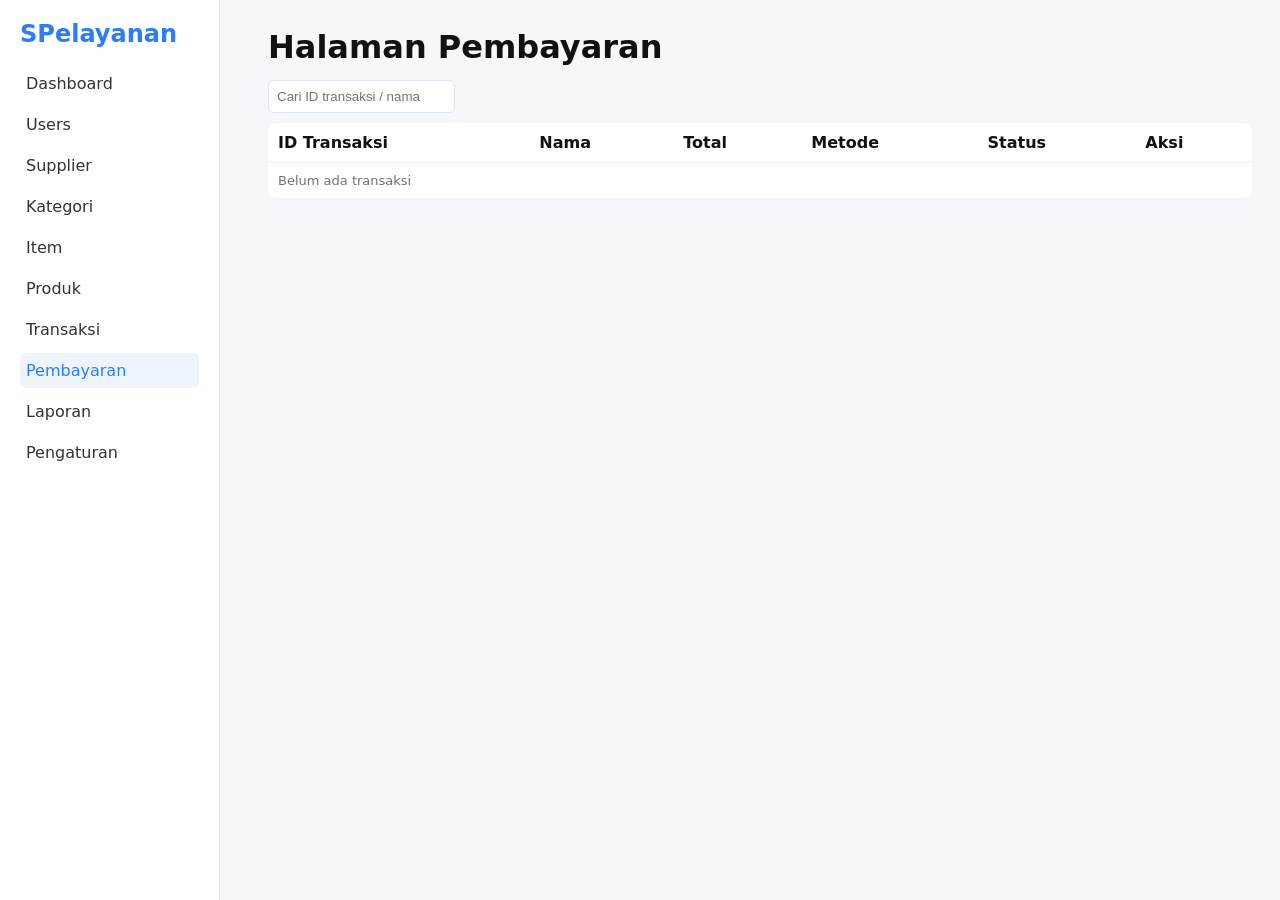
<file: payment.html>
<!doctype html>
<html lang="id">
<head>
  <meta charset="utf-8">
  <meta name="viewport" content="width=device-width, initial-scale=1">
  <title>Pembayaran</title>
  <link rel="stylesheet" href="css/style.css">
</head>
<body>

<aside class="sidebar">
  <h2>SPelayanan</h2>
  <nav>
    <a href="index.html">Dashboard</a>
    <a href="users.html">Users</a>
    <a href="supplier.html">Supplier</a>
    <a href="kategori.html">Kategori</a>
    <a href="item.html">Item</a>
    <a href="produk.html">Produk</a>
    <a href="transaksi.html">Transaksi</a>
    <a style="background:#eef5ff;color:#2b7cff">Pembayaran</a>
    <a href="laporan.html">Laporan</a>
    <a href="pengaturan.html">Pengaturan</a>
  </nav>
</aside>

<main class="main">
  <header><h1>Halaman Pembayaran</h1></header>

  <div class="toolbar">
    <input id="search" class="input" placeholder="Cari ID transaksi / nama">
  </div>

  <table class="table" id="tablePay">
    <thead>
      <tr>
        <th>ID Transaksi</th>
        <th>Nama</th>
        <th>Total</th>
        <th>Metode</th>
        <th>Status</th>
        <th>Aksi</th>
      </tr>
    </thead>
    <tbody></tbody>
  </table>

</main>

<!-- Modal -->
<div id="modalPay" class="modal" style="display:none">
  <div class="card" style="padding:16px">
    <h3>Pembayaran</h3>

    <div id="formPay">
      <p><b>ID Transaksi:</b> <span id="p_txid"></span></p>
      <p><b>Total Bayar:</b> Rp <span id="p_total"></span></p>

      <label>Metode Pembayaran</label>
      <select id="p_metode" class="input">
        <option value="cash">Cash</option>
        <option value="transfer">Transfer</option>
        <option value="kredit">Kredit</option>
      </select>

      <!-- Cash -->
      <div id="cashBox" style="display:none;margin-top:10px">
        <label>Jumlah Dibayar</label>
        <input type="number" id="cash_jml" class="input">
      </div>

      <!-- Transfer -->
      <div id="transferBox" style="display:none;margin-top:10px">
        <label>No Referensi Transfer</label>
        <input type="text" id="tf_ref" class="input">
      </div>

      <!-- Kredit -->
      <div id="kreditBox" style="display:none;margin-top:10px">
        <label>Uang Muka (DP)</label>
        <input type="number" id="kr_dp" class="input">

        <label>Tenor (bulan)</label>
        <select id="kr_tenor" class="input">
          <option value="1">1 Bulan</option>
          <option value="3">3 Bulan</option>
          <option value="6">6 Bulan</option>
          <option value="9">9 Bulan</option>
          <option value="12">12 Bulan</option>
        </select>

        <p class="small" id="kr_info"></p>
      </div>

      <div style="margin-top:15px;text-align:right">
        <button class="btn secondary" id="p_cancel">Batal</button>
        <button class="btn" id="p_save">Simpan Pembayaran</button>
      </div>
    </div>

  </div>
</div>

<script src="js/storage.js"></script>
<script src="js/payment.js"></script>

</body>
</html>
</file>
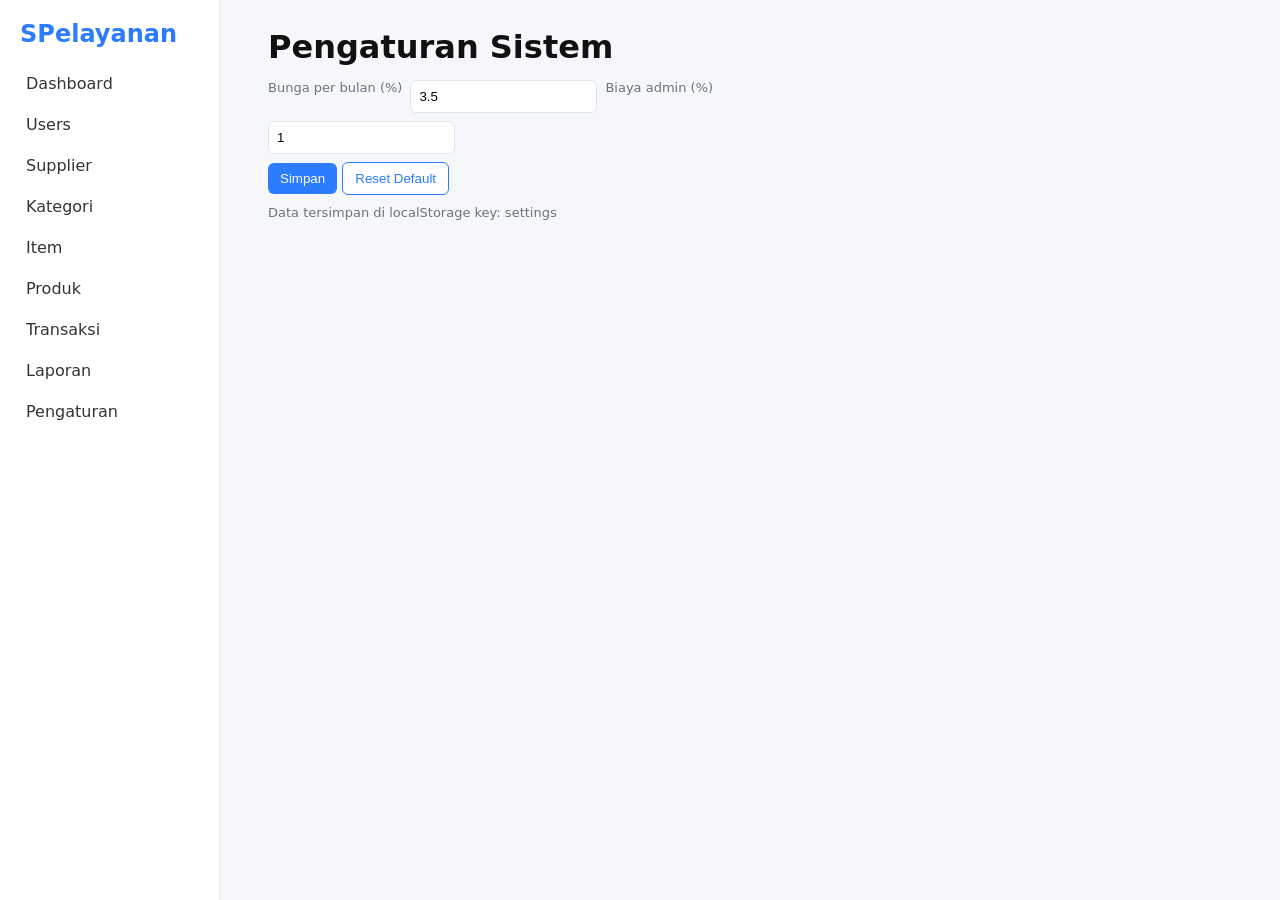
<file: pengaturan.html>
<!-- pengaturan.html -->
<!doctype html><html lang="id"><head><meta charset="utf-8"/><meta name="viewport" content="width=device-width,initial-scale=1"/><title>Pengaturan</title><link rel="stylesheet" href="css/style.css"></head>
<body>
<aside class="sidebar"><h2>SPelayanan</h2><nav><a href="index.html">Dashboard</a><a href="users.html">Users</a><a href="supplier.html">Supplier</a><a href="kategori.html">Kategori</a><a href="item.html">Item</a><a href="produk.html">Produk</a><a href="transaksi.html">Transaksi</a><a href="laporan.html">Laporan</a><a href="pengaturan.html">Pengaturan</a></nav></aside>

<main class="main">
  <header><h1>Pengaturan Sistem</h1></header>
  <div style="max-width:560px">
    <div class="form-inline">
      <label class="small">Bunga per bulan (%)</label>
      <input id="bunga" class="input" type="number" />
      <label class="small">Biaya admin (%)</label>
      <input id="adminFee" class="input" type="number" />
    </div>
    <div style="margin-top:8px">
      <button class="btn" id="save">Simpan</button>
      <button class="btn secondary" id="reset">Reset Default</button>
    </div>
    <div class="footer small" style="margin-top:10px">Data tersimpan di localStorage key: settings</div>
  </div>
</main>

<script src="js/storage.js"></script><script src="js/pengaturan.js"></script>
</body></html>
</file>
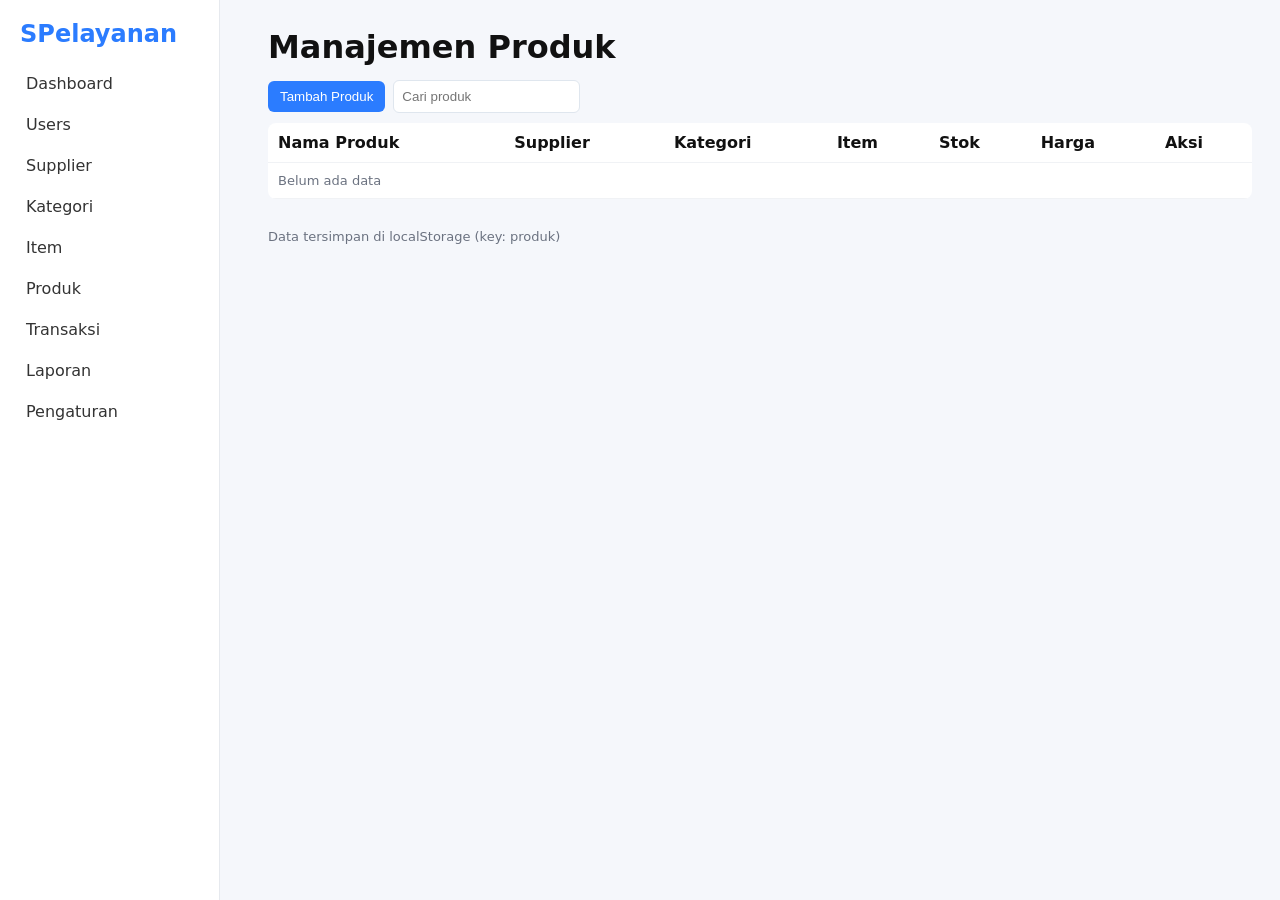
<file: produk.html>
<!-- produk.html -->
<!doctype html><html lang="id"><head><meta charset="utf-8"/><meta name="viewport" content="width=device-width,initial-scale=1"/><title>Produk</title><link rel="stylesheet" href="css/style.css"></head>
<body>
<aside class="sidebar"><h2>SPelayanan</h2><nav><a href="index.html">Dashboard</a><a href="users.html">Users</a><a href="supplier.html">Supplier</a><a href="kategori.html">Kategori</a><a href="item.html">Item</a><a href="produk.html">Produk</a><a href="transaksi.html">Transaksi</a><a href="laporan.html">Laporan</a><a href="pengaturan.html">Pengaturan</a></nav></aside>
<main class="main"><header><h1>Manajemen Produk</h1></header>
<div class="toolbar"><button class="btn" id="openAdd">Tambah Produk</button><input id="search" class="input" placeholder="Cari produk" /></div>

<table class="table" id="table">
  <thead><tr><th>Nama Produk</th><th>Supplier</th><th>Kategori</th><th>Item</th><th>Stok</th><th>Harga</th><th>Aksi</th></tr></thead>
  <tbody></tbody>
</table>
<div class="footer small">Data tersimpan di localStorage (key: produk)</div>
</main>

<div id="modal" style="display:none" class="modal"><div class="card" style="padding:16px">
  <h3>Tambah Produk</h3>
  <input id="p_nama" class="input" placeholder="Nama Produk" />
  <select id="p_supplier" class="input"></select>
  <select id="p_kategori" class="input"></select>
  <select id="p_item" class="input"></select>
  <input id="p_stok" type="number" class="input" placeholder="Stok" />
  <input id="p_harga" type="number" class="input" placeholder="Harga" />
  <div style="text-align:right;margin-top:8px"><button class="btn secondary" id="cancel">Batal</button><button class="btn" id="save">Simpan</button></div>
</div></div>

<script src="js/storage.js"></script><script src="js/produk.js"></script>
</body></html>
</file>
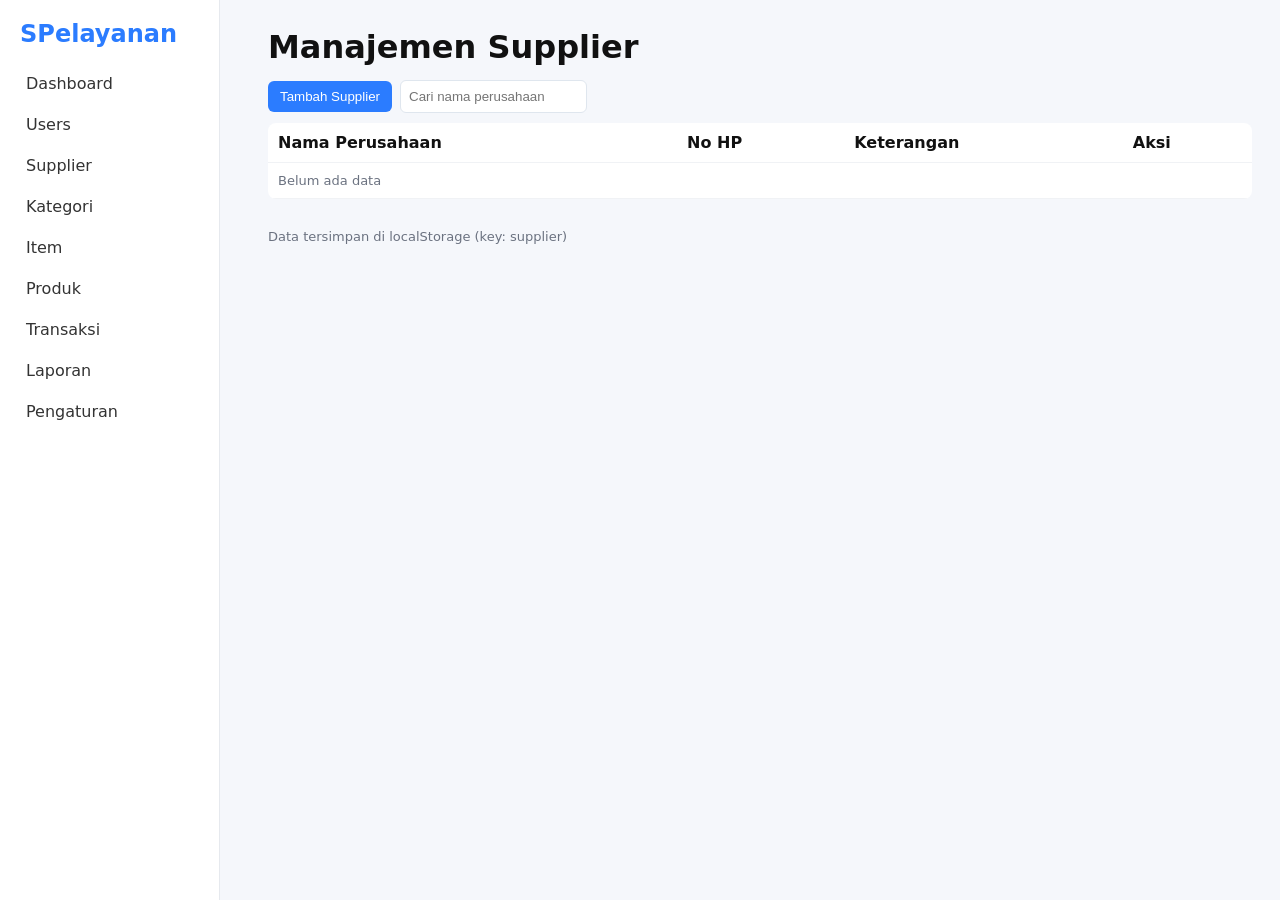
<file: supplier.html>
<!doctype html>
<html lang="id">
<head>
  <meta charset="utf-8" />
  <meta name="viewport" content="width=device-width, initial-scale=1" />
  <title>Supplier</title>
  <link rel="stylesheet" href="css/style.css">
</head>
<body>
  <aside class="sidebar">
    <h2>SPelayanan</h2>
    <nav>
      <a href="index.html">Dashboard</a><a href="users.html">Users</a><a href="supplier.html">Supplier</a>
      <a href="kategori.html">Kategori</a><a href="item.html">Item</a><a href="produk.html">Produk</a>
      <a href="transaksi.html">Transaksi</a><a href="laporan.html">Laporan</a><a href="pengaturan.html">Pengaturan</a>
    </nav>
  </aside>

  <main class="main">
    <header><h1>Manajemen Supplier</h1></header>

    <div class="toolbar">
      <button class="btn" id="openAdd">Tambah Supplier</button>
      <input id="search" class="input" placeholder="Cari nama perusahaan" />
    </div>

    <table class="table" id="tableSupplier">
      <thead><tr><th>Nama Perusahaan</th><th>No HP</th><th>Keterangan</th><th>Aksi</th></tr></thead>
      <tbody></tbody>
    </table>
    <div class="footer small">Data tersimpan di localStorage (key: supplier)</div>
  </main>

  <div id="modal" style="display:none" class="modal">
    <div class="card" style="padding:16px">
      <h3 id="mTitle">Tambah Supplier</h3>
      <div style="margin-top:8px" class="form">
        <input id="s_nama" placeholder="Nama Perusahaan" class="input" />
        <input id="s_hp" placeholder="No HP" class="input" />
        <textarea id="s_ket" placeholder="Keterangan" class="input"></textarea>
        <div style="margin-top:8px;text-align:right">
          <button class="btn secondary" id="cancel">Batal</button>
          <button class="btn" id="save">Simpan</button>
        </div>
      </div>
    </div>
  </div>

  <script src="js/storage.js"></script>
  <script src="js/supplier.js"></script>
</body>
</html>
</file>
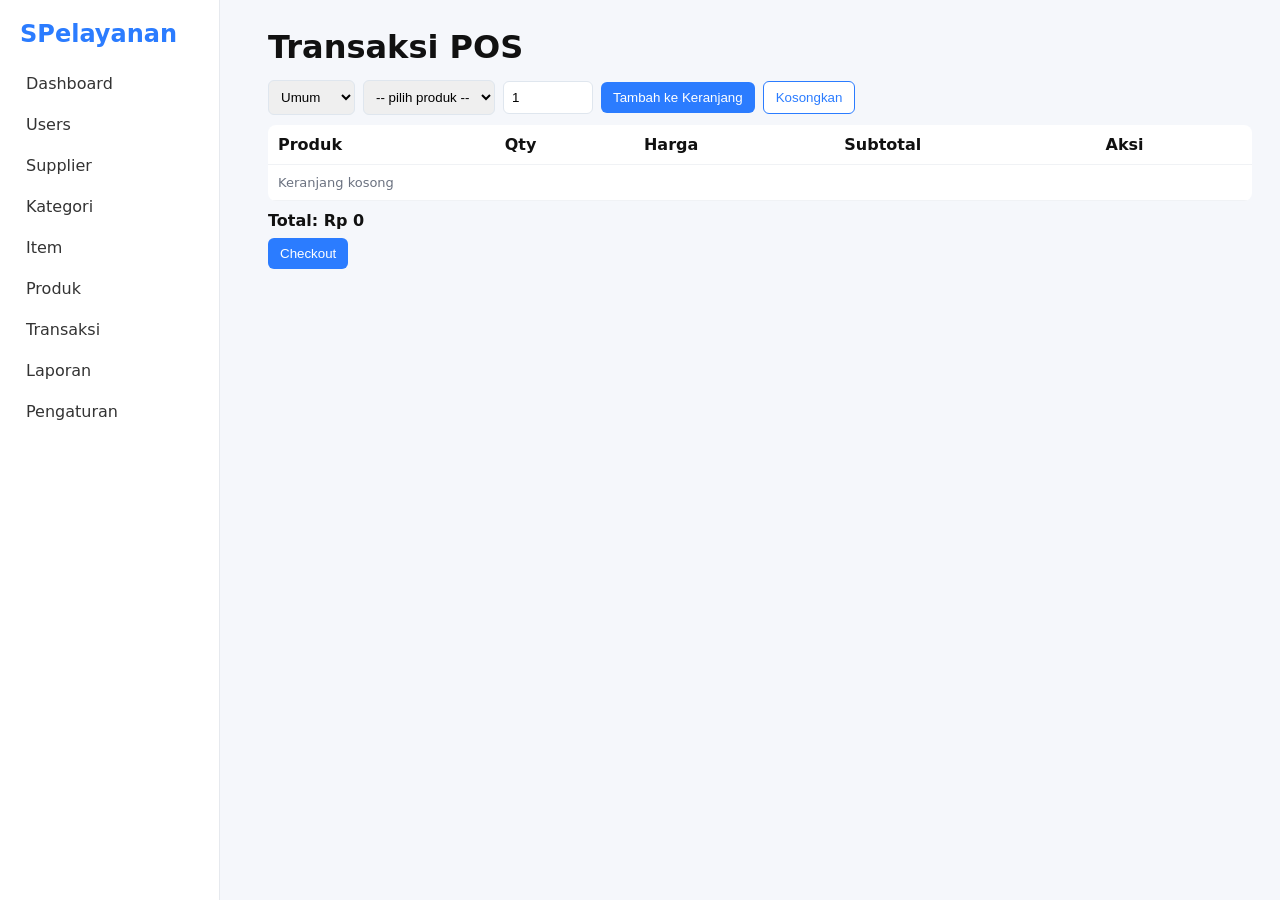
<file: transaksi.html>
<!-- transaksi.html -->
<!doctype html><html lang="id"><head><meta charset="utf-8"/><meta name="viewport" content="width=device-width,initial-scale=1"/><title>Transaksi</title><link rel="stylesheet" href="css/style.css"></head>
<body>
<aside class="sidebar"><h2>SPelayanan</h2><nav><a href="index.html">Dashboard</a><a href="users.html">Users</a><a href="supplier.html">Supplier</a><a href="kategori.html">Kategori</a><a href="item.html">Item</a><a href="produk.html">Produk</a><a href="transaksi.html">Transaksi</a><a href="laporan.html">Laporan</a><a href="pengaturan.html">Pengaturan</a></nav></aside>

<main class="main">
  <header><h1>Transaksi POS</h1></header>
  <div class="toolbar">
    <select id="buyerMode" class="input"><option value="umum">Umum</option><option value="member">Member</option></select>
    <select id="selectMember" class="input" style="display:none"></select>
    <select id="selectProduk" class="input"></select>
    <input id="qty" type="number" class="input" value="1" min="1" style="width:90px"/>
    <button class="btn" id="addCart">Tambah ke Keranjang</button>
    <button class="btn secondary" id="clearCart">Kosongkan</button>
  </div>

  <table class="table" id="cartTable"><thead><tr><th>Produk</th><th>Qty</th><th>Harga</th><th>Subtotal</th><th>Aksi</th></tr></thead><tbody></tbody></table>

  <div style="margin-top:10px">
    <strong>Total: Rp <span id="total">0</span></strong>
    <div style="margin-top:8px">
      <button class="btn" id="checkout">Checkout</button>
    </div>
  </div>
</main>

<div id="invoiceModal" style="display:none" class="modal">
  <div class="card" style="padding:16px;max-width:700px">
    <h3>Invoice</h3>
    <div id="invoiceContent"></div> <td>
  <a href="payment.html?id=${t.id}" class="btn">Bayar</a>
</td>

    <div style="text-align:right;margin-top:8px"><button class="btn secondary" id="closeInvoice">Tutup</button></div>
  </div>
</div>

<script src="js/storage.js"></script><script src="js/transaksi.js"></script>
</body></html>
</file>
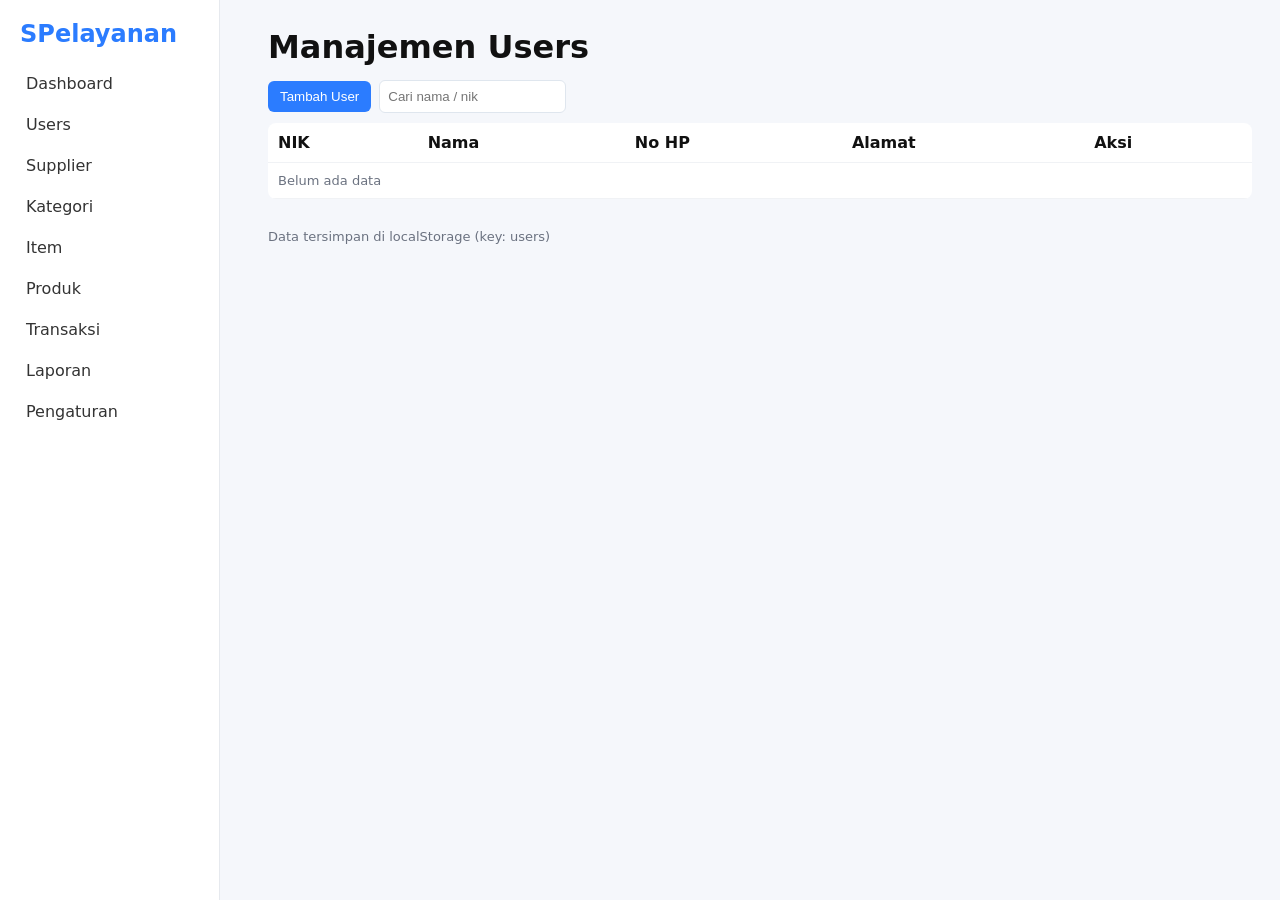
<file: users.html>
<!doctype html>
<html lang="id">
<head>
  <meta charset="utf-8" />
  <meta name="viewport" content="width=device-width, initial-scale=1" />
  <title>Users - Sistem Pelayanan</title>
  <link rel="stylesheet" href="css/style.css">
</head>
<body>
  <aside class="sidebar">
    <h2>SPelayanan</h2>
    <nav>
      <a href="index.html">Dashboard</a><a href="users.html">Users</a><a href="supplier.html">Supplier</a>
      <a href="kategori.html">Kategori</a><a href="item.html">Item</a><a href="produk.html">Produk</a>
      <a href="transaksi.html">Transaksi</a><a href="laporan.html">Laporan</a><a href="pengaturan.html">Pengaturan</a>
    </nav>
  </aside>

  <main class="main">
    <header><h1>Manajemen Users</h1></header>

    <div class="toolbar">
      <button class="btn" id="openAdd">Tambah User</button>
      <input id="search" class="input" placeholder="Cari nama / nik" />
    </div>

    <table class="table" id="tableUsers">
      <thead><tr><th>NIK</th><th>Nama</th><th>No HP</th><th>Alamat</th><th>Aksi</th></tr></thead>
      <tbody></tbody>
    </table>

    <div class="footer small">Data tersimpan di localStorage (key: users)</div>
  </main>

  <!-- modal -->
  <div id="modal" style="display:none" class="modal">
    <div class="card" style="padding:16px">
      <h3 id="mTitle">Tambah User</h3>
      <div style="margin-top:8px" class="form">
        <input id="u_nik" placeholder="NIK" class="input" />
        <input id="u_nama" placeholder="Nama" class="input" />
        <input id="u_hp" placeholder="No HP" class="input" />
        <textarea id="u_alamat" placeholder="Alamat" class="input"></textarea>
        <div style="margin-top:8px;text-align:right">
          <button class="btn secondary" id="cancel">Batal</button>
          <button class="btn" id="saveUser">Simpan</button>
        </div>
      </div>
    </div>
  </div>

  <script src="js/storage.js"></script>
  <script src="js/users.js"></script>
</body>
</html>
</file>
<file: css/style.css>
:root{
  --bg:#f5f7fb; --accent:#2b7cff; --muted:#6b7280;
}
*{box-sizing:border-box}
body{margin:0;font-family:Inter,system-ui,Arial;background:var(--bg);color:#111}
.sidebar{
  width:220px;height:100vh;position:fixed;left:0;top:0;background:#fff;border-right:1px solid #e6e9ee;padding:20px;
}
.sidebar h2{margin:0 0 18px;color:var(--accent)}
.sidebar nav a{display:block;padding:8px 6px;color:#333;text-decoration:none;border-radius:6px;margin-bottom:6px}
.sidebar nav a:hover{background:#eef5ff;color:var(--accent)}
.main{margin-left:240px;padding:28px}
header h1{margin:0 0 14px}
.cards{display:flex;gap:12px;margin-bottom:20px}
.card{background:#fff;padding:16px;border-radius:10px;box-shadow:0 2px 6px rgba(15,15,15,.04);flex:1}
.table{width:100%;border-collapse:collapse;background:#fff;border-radius:8px;overflow:hidden}
.table th,.table td{padding:10px;border-bottom:1px solid #f0f2f5;text-align:left}
.toolbar{display:flex;gap:8px;margin-bottom:10px;align-items:center}
.btn{background:var(--accent);color:#fff;padding:8px 12px;border-radius:6px;border:none;cursor:pointer}
.btn.secondary{background:#fff;color:var(--accent);border:1px solid var(--accent)}
.form-inline{display:flex;gap:8px;flex-wrap:wrap}
.input, input, select, textarea{padding:8px;border:1px solid #dfe6ee;border-radius:6px}
.modal{position:fixed;inset:0;display:flex;align-items:center;justify-content:center;background:rgba(0,0,0,.35)}
.modal .card{width:540px}
.footer{margin-top:30px;color:var(--muted);font-size:13px}
.small{font-size:13px;color:var(--muted)}
</file>
